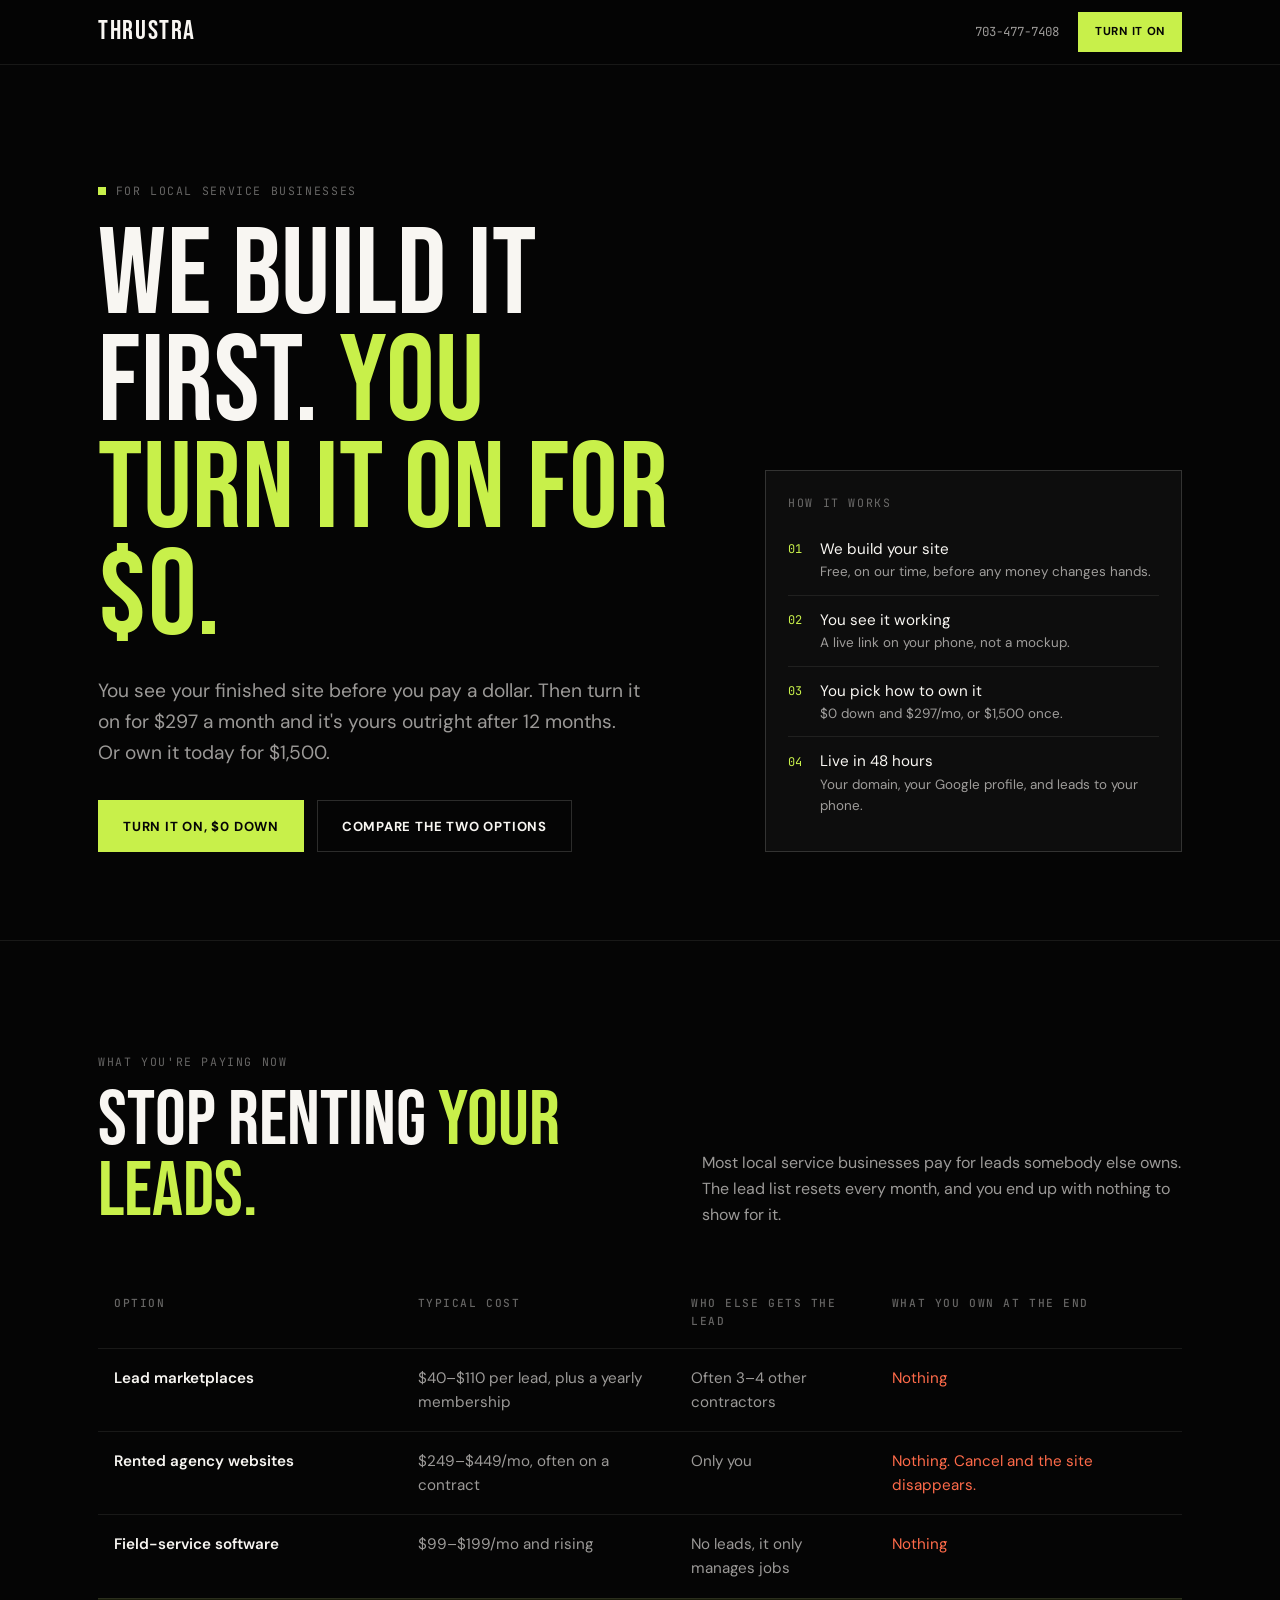
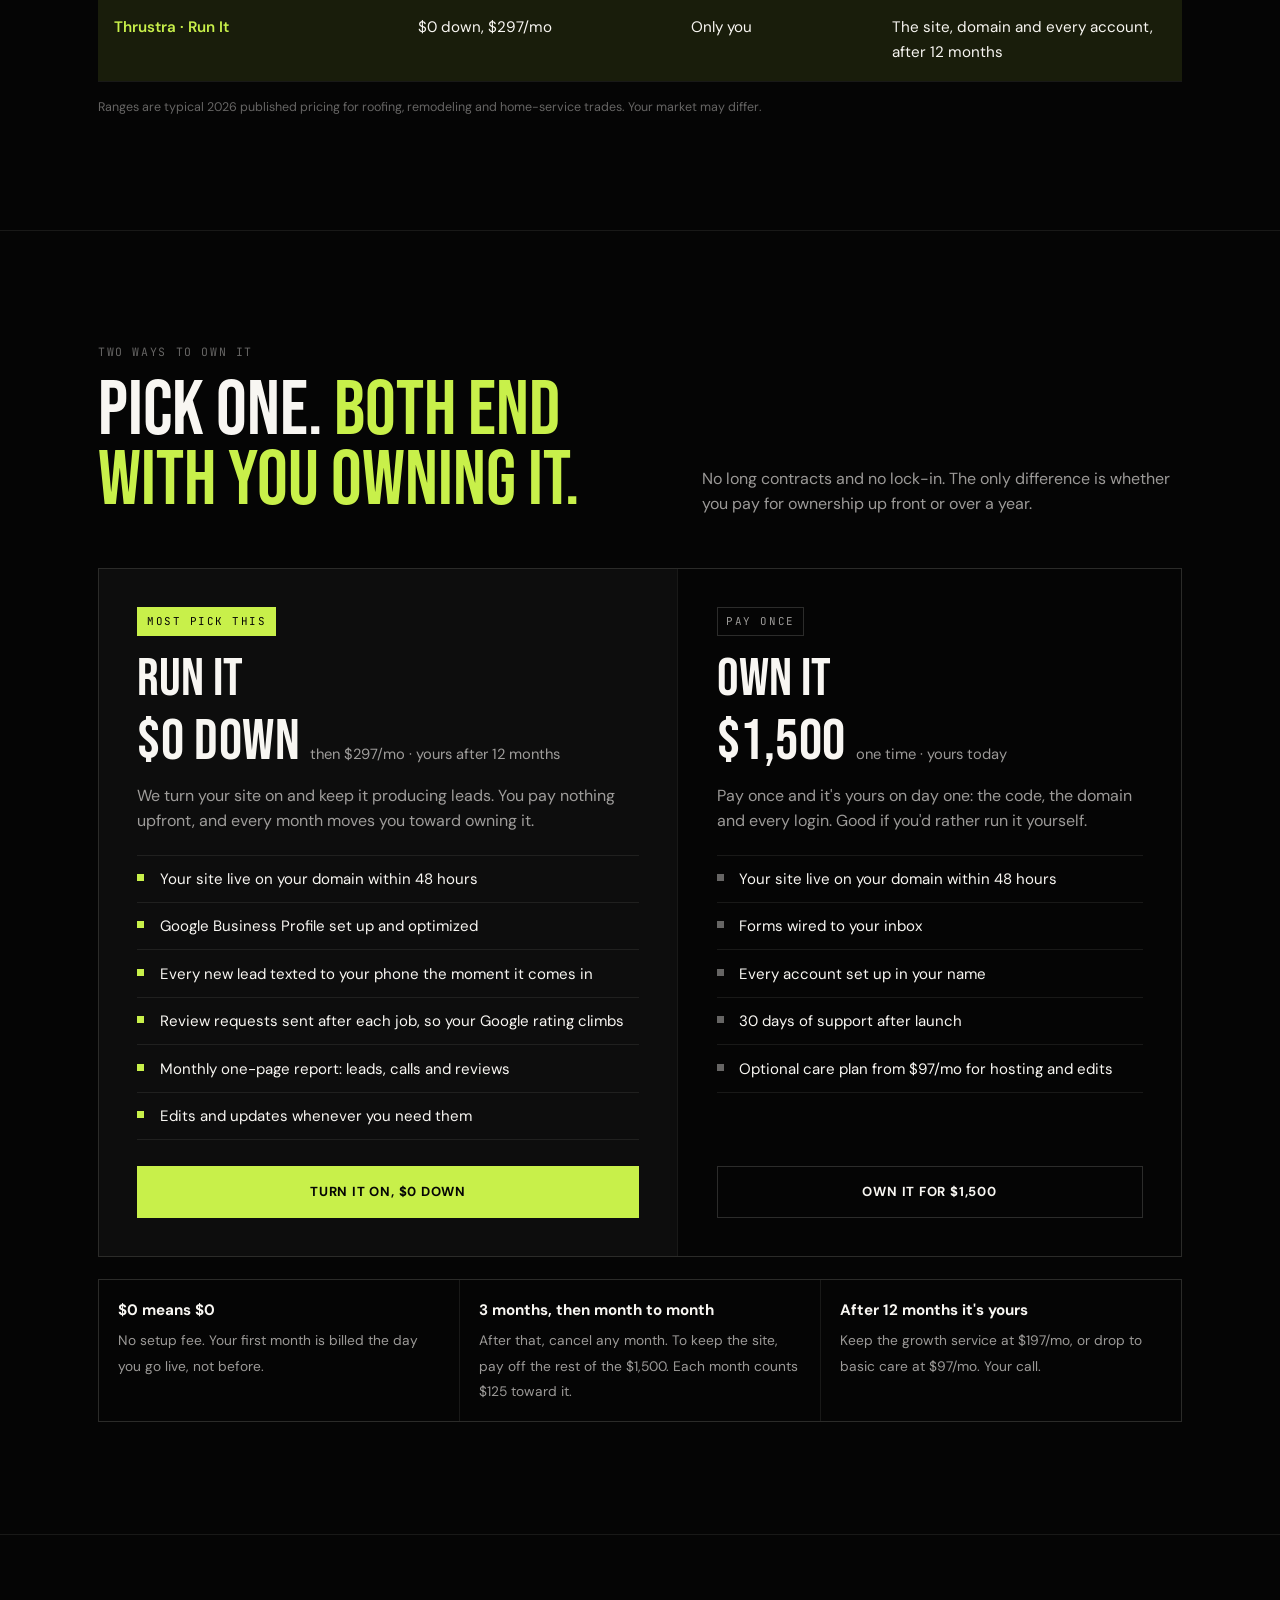
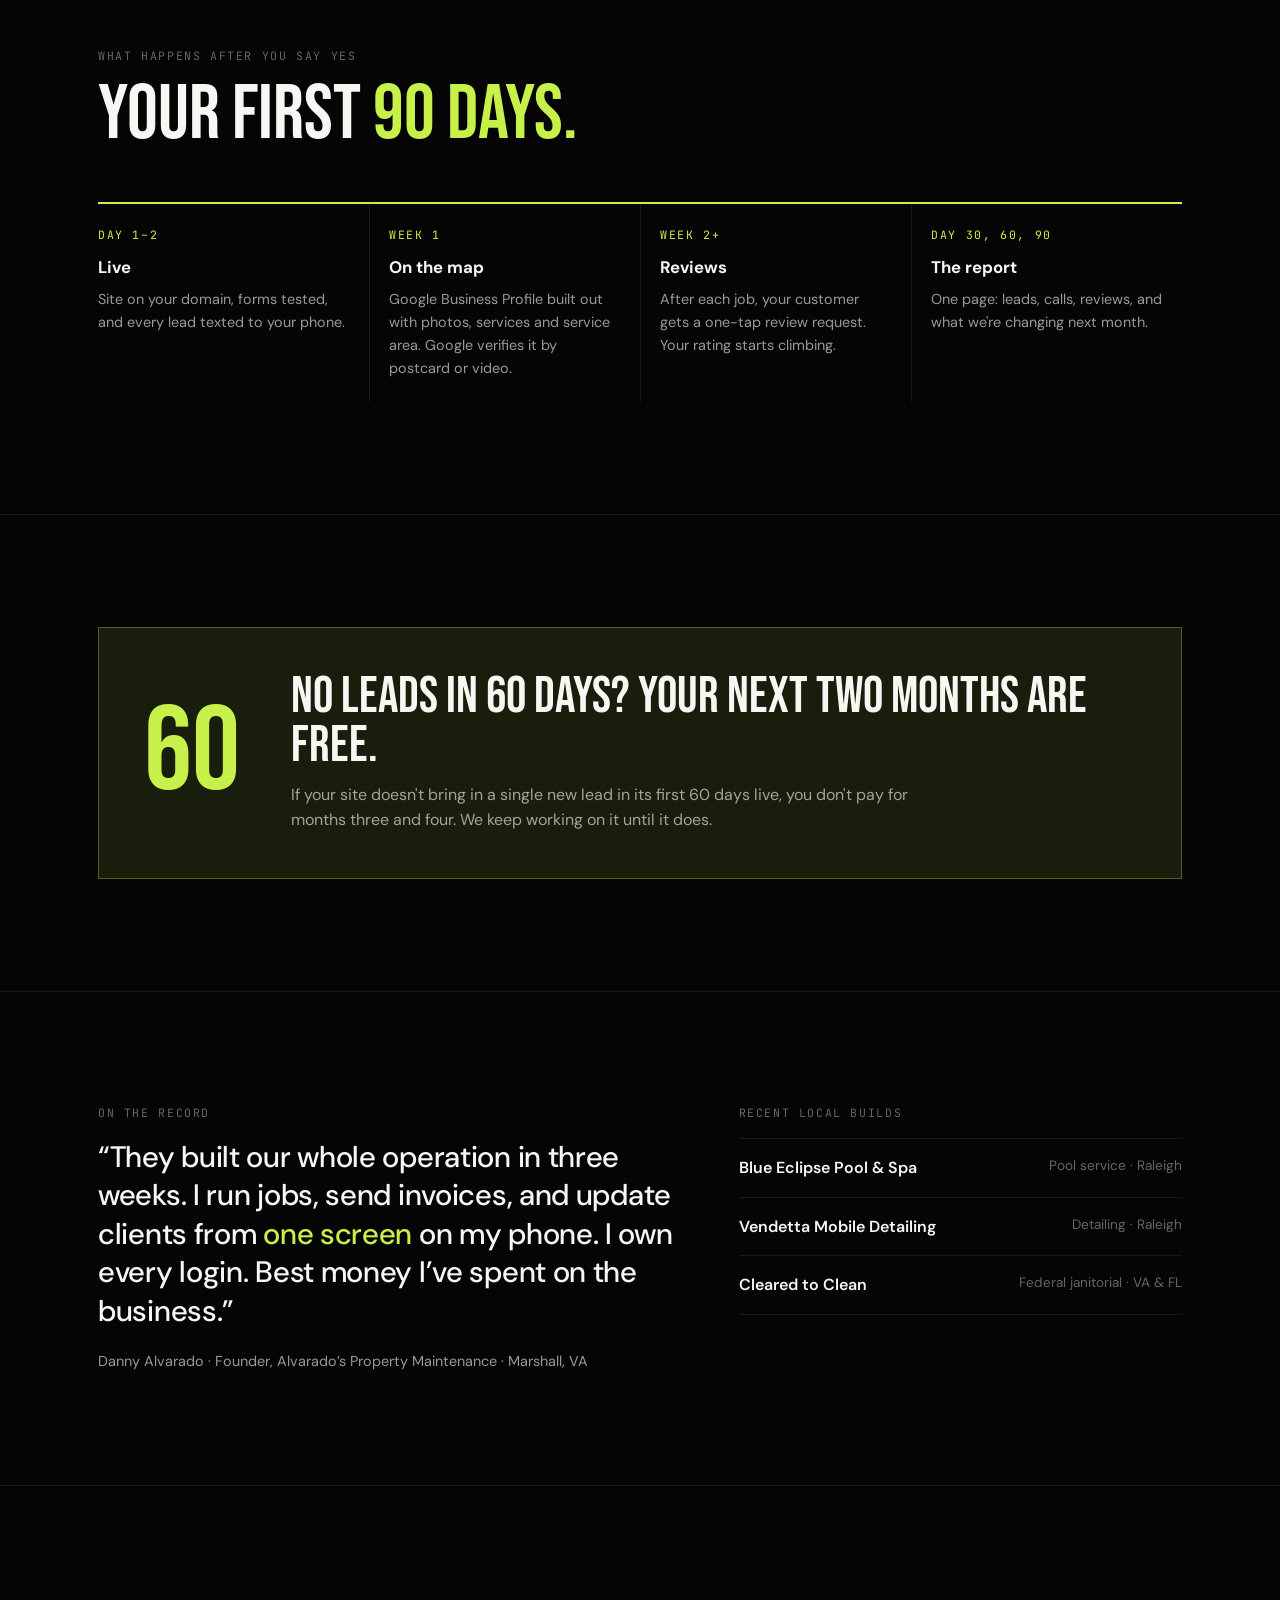
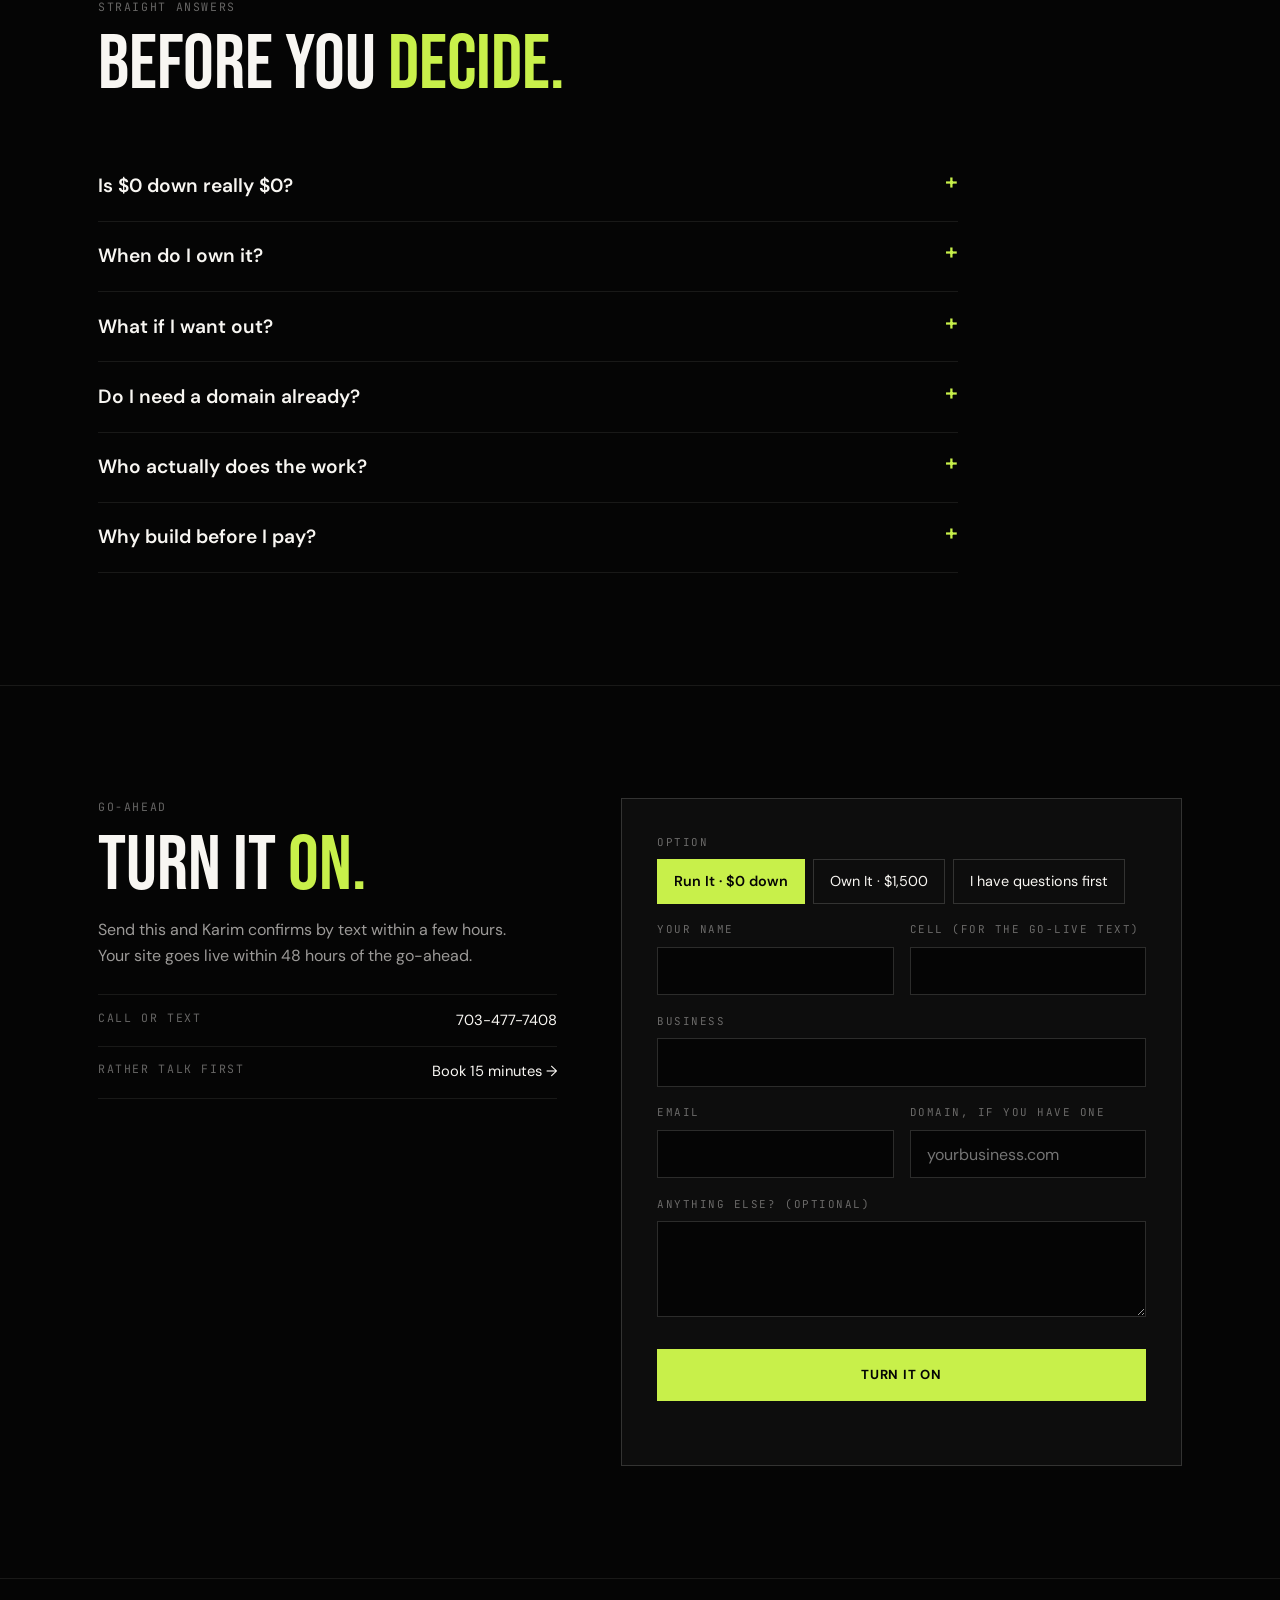
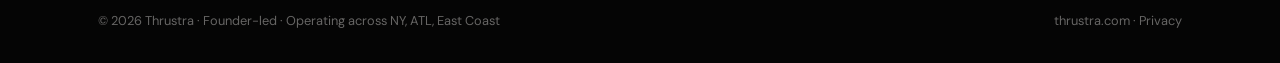
<file: index.html>
<!DOCTYPE html>
<html lang="en">
<head>
<meta charset="UTF-8">
<meta name="viewport" content="width=device-width, initial-scale=1.0, viewport-fit=cover">
<title>Turn It On | $0 Down Websites for Local Service Businesses | Thrustra</title>
<meta name="description" content="Thrustra builds your site before you pay. Turn it on for $0 down and $297 a month, and own it outright after 12 months. Or own it today for $1,500.">
<link rel="canonical" href="https://thrustra.com/launch/">
<meta name="theme-color" content="#050505">
<link rel="icon" href="/favicon-32x32.png" sizes="32x32">
<link rel="apple-touch-icon" href="/apple-touch-icon.png">
<meta property="og:type" content="website">
<meta property="og:url" content="https://thrustra.com/launch/">
<meta property="og:title" content="Your site is already built. Turn it on for $0 down.">
<meta property="og:description" content="$297/mo, yours outright after 12 months. Leads to your phone, Google profile, review requests, monthly report.">
<meta name="twitter:card" content="summary">
<link rel="preconnect" href="https://fonts.googleapis.com">
<link rel="preconnect" href="https://fonts.gstatic.com" crossorigin>
<link href="https://fonts.googleapis.com/css2?family=Bebas+Neue&family=DM+Sans:wght@400;500;600;700&family=JetBrains+Mono:wght@400;500&display=swap" rel="stylesheet">
<link rel="stylesheet" href="style.css?v=20261120c">
<script async src="https://www.googletagmanager.com/gtag/js?id=G-VLEJ1KE7KW"></script>
<script>window.dataLayer=window.dataLayer||[];function gtag(){dataLayer.push(arguments);}gtag('js',new Date());gtag('config','G-VLEJ1KE7KW');</script>
<script type="application/ld+json">
{"@context":"https://schema.org","@type":"FAQPage","mainEntity":[
{"@type":"Question","name":"Is $0 down really $0?","acceptedAnswer":{"@type":"Answer","text":"Yes. There is no setup fee. Your first $297 month is billed the day the site goes live, not before."}},
{"@type":"Question","name":"When do I own it?","acceptedAnswer":{"@type":"Answer","text":"After 12 monthly payments the site, domain and every account are yours outright. You can keep the growth service or drop to basic care."}},
{"@type":"Question","name":"Can I cancel?","acceptedAnswer":{"@type":"Answer","text":"After the first 3 months, yes, any month. To keep the site, pay the remaining ownership balance. Each month counts $125 toward the $1,500 ownership price."}}]}
</script>
</head>
<body>
<a class="skip" href="#main">Skip to content</a>

<header class="hdr">
  <div class="wrap hdr-in">
    <a class="logo" href="https://thrustra.com/">THRUSTRA</a>
    <div class="hdr-r">
      <a class="tel" href="tel:+17034777408">703-477-7408</a>
      <a class="btn btn-a btn-sm" href="#go">Turn it on</a>
    </div>
  </div>
</header>

<main id="main">
<section class="hero">
  <div class="wrap hero-grid">
    <div>
      <div id="heroGeneric">
        <p class="mono kicker">For local service businesses</p>
        <h1>We build it first. <span class="hl">You turn it on for $0.</span></h1>
        <p class="hero-sub">You see your finished site before you pay a dollar. Then turn it on for $297 a month and it's yours outright after 12 months. Or own it today for $1,500.</p>
      </div>
      <div id="heroPersonal" hidden>
        <p class="mono kicker">Prepared for <span data-p-name></span></p>
        <h1>Your site is built. <span class="hl">Turn it on for $0 down.</span></h1>
        <p class="hero-sub">The hard part's done. Pick how you want to own it below, and it can be live on your domain within 48 hours of your go-ahead.</p>
      </div>
      <div class="hero-cta">
        <a class="btn btn-a" href="#go" data-plan="Run It">Turn it on, $0 down</a>
        <a class="btn btn-o" href="#options">Compare the two options</a>
      </div>
    </div>

    <aside class="preview" id="cardPersonal" hidden>
      <span class="mono">Your preview</span>
      <h2 data-p-name></h2>
      <p>Built, working, mobile-ready. The forms are wired and nothing is a mockup.</p>
      <a class="btn btn-o" data-p-preview href="#" target="_blank" rel="noopener">Open your site &rarr;</a>
      <p class="expiry">Preview link comes down <span data-p-exp></span>.</p>
    </aside>

    <aside class="preview" id="cardGeneric">
      <span class="mono">How it works</span>
      <ol class="steps-mini">
        <li><div>We build your site<span>Free, on our time, before any money changes hands.</span></div></li>
        <li><div>You see it working<span>A live link on your phone, not a mockup.</span></div></li>
        <li><div>You pick how to own it<span>$0 down and $297/mo, or $1,500 once.</span></div></li>
        <li><div>Live in 48 hours<span>Your domain, your Google profile, and leads to your phone.</span></div></li>
      </ol>
    </aside>
  </div>
</section>

<section class="sec" id="math">
  <div class="wrap">
    <div class="sec-h">
      <div><span class="mono">What you're paying now</span><h2>Stop renting <span class="hl">your leads.</span></h2></div>
      <p>Most local service businesses pay for leads somebody else owns. The lead list resets every month, and you end up with nothing to show for it.</p>
    </div>
    <table class="cmp">
      <thead><tr><th>Option</th><th>Typical cost</th><th>Who else gets the lead</th><th>What you own at the end</th></tr></thead>
      <tbody>
        <tr><th>Lead marketplaces</th><td data-l="Cost">$40–$110 per lead, plus a yearly membership</td><td data-l="Shared">Often 3–4 other contractors</td><td data-l="Own" class="no">Nothing</td></tr>
        <tr><th>Rented agency websites</th><td data-l="Cost">$249–$449/mo, often on a contract</td><td data-l="Shared">Only you</td><td data-l="Own" class="no">Nothing. Cancel and the site disappears.</td></tr>
        <tr><th>Field-service software</th><td data-l="Cost">$99–$199/mo and rising</td><td data-l="Shared">No leads, it only manages jobs</td><td data-l="Own" class="no">Nothing</td></tr>
        <tr class="us"><th>Thrustra · Run It</th><td data-l="Cost">$0 down, $297/mo</td><td data-l="Shared">Only you</td><td data-l="Own">The site, domain and every account, after 12 months</td></tr>
      </tbody>
    </table>
    <p class="fine">Ranges are typical 2026 published pricing for roofing, remodeling and home-service trades. Your market may differ.</p>
  </div>
</section>

<section class="sec" id="options">
  <div class="wrap">
    <div class="sec-h">
      <div><span class="mono">Two ways to own it</span><h2>Pick one. <span class="hl">Both end with you owning it.</span></h2></div>
      <p>No long contracts and no lock-in. The only difference is whether you pay for ownership up front or over a year.</p>
    </div>
    <div class="opts">
      <div class="opt rec">
        <span class="opt-tag">Most pick this</span>
        <h3>Run It</h3>
        <div class="price"><b>$0 down</b><span>then $297/mo · yours after 12 months</span></div>
        <p>We turn your site on and keep it producing leads. You pay nothing upfront, and every month moves you toward owning it.</p>
        <ul>
          <li>Your site live on your domain within 48 hours</li>
          <li>Google Business Profile set up and optimized</li>
          <li>Every new lead texted to your phone the moment it comes in</li>
          <li>Review requests sent after each job, so your Google rating climbs</li>
          <li>Monthly one-page report: leads, calls and reviews</li>
          <li>Edits and updates whenever you need them</li>
        </ul>
        <a class="btn btn-a" href="#go" data-plan="Run It">Turn it on, $0 down</a>
      </div>
      <div class="opt">
        <span class="opt-tag">Pay once</span>
        <h3>Own It</h3>
        <div class="price"><b>$1,500</b><span>one time · yours today</span></div>
        <p>Pay once and it's yours on day one: the code, the domain and every login. Good if you'd rather run it yourself.</p>
        <ul>
          <li>Your site live on your domain within 48 hours</li>
          <li>Forms wired to your inbox</li>
          <li>Every account set up in your name</li>
          <li>30 days of support after launch</li>
          <li>Optional care plan from $97/mo for hosting and edits</li>
        </ul>
        <a class="btn btn-o" href="#go" data-plan="Own It">Own it for $1,500</a>
      </div>
    </div>
    <div class="terms">
      <div><b>$0 means $0</b><span>No setup fee. Your first month is billed the day you go live, not before.</span></div>
      <div><b>3 months, then month to month</b><span>After that, cancel any month. To keep the site, pay off the rest of the $1,500. Each month counts $125 toward it.</span></div>
      <div><b>After 12 months it's yours</b><span>Keep the growth service at $197/mo, or drop to basic care at $97/mo. Your call.</span></div>
    </div>
  </div>
</section>

<section class="sec" id="first-90">
  <div class="wrap">
    <div class="sec-h">
      <div><span class="mono">What happens after you say yes</span><h2>Your first <span class="hl">90 days.</span></h2></div>
    </div>
    <div class="tl">
      <div><span class="mono">Day 1–2</span><h3>Live</h3><p>Site on your domain, forms tested, and every lead texted to your phone.</p></div>
      <div><span class="mono">Week 1</span><h3>On the map</h3><p>Google Business Profile built out with photos, services and service area. Google verifies it by postcard or video.</p></div>
      <div><span class="mono">Week 2+</span><h3>Reviews</h3><p>After each job, your customer gets a one-tap review request. Your rating starts climbing.</p></div>
      <div><span class="mono">Day 30, 60, 90</span><h3>The report</h3><p>One page: leads, calls, reviews, and what we're changing next month.</p></div>
    </div>
  </div>
</section>

<section class="sec">
  <div class="wrap">
    <div class="promise">
      <div class="big">60</div>
      <div>
        <h2>No leads in 60 days? Your next two months are free.</h2>
        <p>If your site doesn't bring in a single new lead in its first 60 days live, you don't pay for months three and four. We keep working on it until it does.</p>
      </div>
    </div>
  </div>
</section>

<section class="sec" id="proof">
  <div class="wrap proof">
    <div>
      <span class="mono" style="display:block;margin-bottom:1rem">On the record</span>
      <p class="quote">&ldquo;They built our whole operation in three weeks. I run jobs, send invoices, and update clients from <em>one screen</em> on my phone. I own every login. Best money I&rsquo;ve spent on the business.&rdquo;</p>
      <p class="who">Danny Alvarado · Founder, Alvarado&rsquo;s Property Maintenance · Marshall, VA</p>
    </div>
    <div>
      <span class="mono" style="display:block;margin-bottom:1rem">Recent local builds</span>
      <ul class="builds">
        <li><a href="https://kc2flycodes.github.io/Davis/blue-eclipse/" target="_blank" rel="noopener"><b>Blue Eclipse Pool &amp; Spa</b><span>Pool service · Raleigh</span></a></li>
        <li><a href="https://kc2flycodes.github.io/Davis/vendetta/" target="_blank" rel="noopener"><b>Vendetta Mobile Detailing</b><span>Detailing · Raleigh</span></a></li>
        <li><a href="https://ctc.thrustra.com" target="_blank" rel="noopener"><b>Cleared to Clean</b><span>Federal janitorial · VA &amp; FL</span></a></li>
      </ul>
    </div>
  </div>
</section>

<section class="sec" id="faq">
  <div class="wrap">
    <div class="sec-h"><div><span class="mono">Straight answers</span><h2>Before you <span class="hl">decide.</span></h2></div></div>
    <div class="faq">
      <details><summary>Is $0 down really $0?</summary><p>Yes. There's no setup fee and no deposit. Your first $297 month is billed the day the site goes live on your domain, not before.</p></details>
      <details><summary>When do I own it?</summary><p>After 12 payments, the site, the domain and every account are yours outright. Even before that, every account is set up in your name from day one.</p></details>
      <details><summary>What if I want out?</summary><p>After the first 3 months you can cancel any month. To keep the site, pay off whatever's left of the $1,500 ownership price. Each month you've paid counts $125 toward it. Or let it come down. No penalty and no fight.</p></details>
      <details><summary>Do I need a domain already?</summary><p>No. If you have one, we use it. If you don't, we register one in your name.</p></details>
      <details><summary>Who actually does the work?</summary><p>Karim Cisse runs strategy and is your contact, and Anthony Taylor's studio builds. No offshore handoff and no account-manager layer.</p></details>
      <details><summary>Why build before I pay?</summary><p>Because you shouldn't have to imagine it. You see your actual site working before you decide anything.</p></details>
    </div>
  </div>
</section>

<section class="sec" id="go">
  <div class="wrap go">
    <div class="go-aside">
      <span class="mono" style="display:block;margin-bottom:1rem">Go-ahead</span>
      <h2>Turn it <span class="hl">on.</span></h2>
      <p>Send this and Karim confirms by text within a few hours. Your site goes live within 48 hours of the go-ahead.</p>
      <ul>
        <li><span class="mono">Call or text</span><a href="tel:+17034777408">703-477-7408</a></li>
        <li><span class="mono">Rather talk first</span><a href="https://calendly.com/thrustragrowthagency" target="_blank" rel="noopener">Book 15 minutes &rarr;</a></li>
      </ul>
    </div>
    <form class="form" id="goForm" novalidate>
      <div class="form-body">
        <div class="hp" aria-hidden="true"><label>Leave blank<input type="text" name="_gotcha" tabindex="-1" autocomplete="off"></label></div>
        <div class="field"><span class="lbl" id="l-plan">Option</span>
          <div class="chips" role="radiogroup" aria-labelledby="l-plan">
            <label><input type="radio" name="Plan" value="Run It" required checked><span>Run It · $0 down</span></label>
            <label><input type="radio" name="Plan" value="Own It"><span>Own It · $1,500</span></label>
            <label><input type="radio" name="Plan" value="Questions first"><span>I have questions first</span></label>
          </div>
        </div>
        <div class="row2">
          <div class="field"><label for="f-name">Your name</label><input class="inp" id="f-name" name="Name" autocomplete="name" required></div>
          <div class="field"><label for="f-phone">Cell (for the go-live text)</label><input class="inp" id="f-phone" name="Phone" type="tel" inputmode="tel" autocomplete="tel" required></div>
        </div>
        <div class="field"><label for="f-biz">Business</label><input class="inp" id="f-biz" name="Business" autocomplete="organization" required></div>
        <div class="row2">
          <div class="field"><label for="f-email">Email</label><input class="inp" id="f-email" name="Email" type="email" autocomplete="email" required></div>
          <div class="field"><label for="f-domain">Domain, if you have one</label><input class="inp" id="f-domain" name="Domain" placeholder="yourbusiness.com"></div>
        </div>
        <div class="field"><label for="f-msg">Anything else? (optional)</label><textarea class="inp" id="f-msg" name="Message"></textarea></div>
        <button type="submit" class="btn btn-a">Turn it on</button>
        <p class="form-err" role="alert"></p>
      </div>
      <div class="done" role="status">
        <h3>Got it.</h3>
        <p>Karim will text you within a few hours to confirm and line up go-live.</p>
      </div>
    </form>
  </div>
</section>
</main>

<footer class="ftr">
  <div class="wrap ftr-in">
    <span>&copy; <span id="yr">2026</span> Thrustra · Founder-led · Operating across NY, ATL, East Coast</span>
    <span><a href="https://thrustra.com/">thrustra.com</a> · <a href="https://thrustra.com/privacy">Privacy</a></span>
  </div>
</footer>

<div class="mbar">
  <a class="btn btn-o" href="tel:+17034777408">Call</a>
  <a class="btn btn-a" href="#go" data-plan="Run It">Turn it on</a>
</div>

<script src="script.js?v=20261120c"></script>
</body>
</html>
</file>
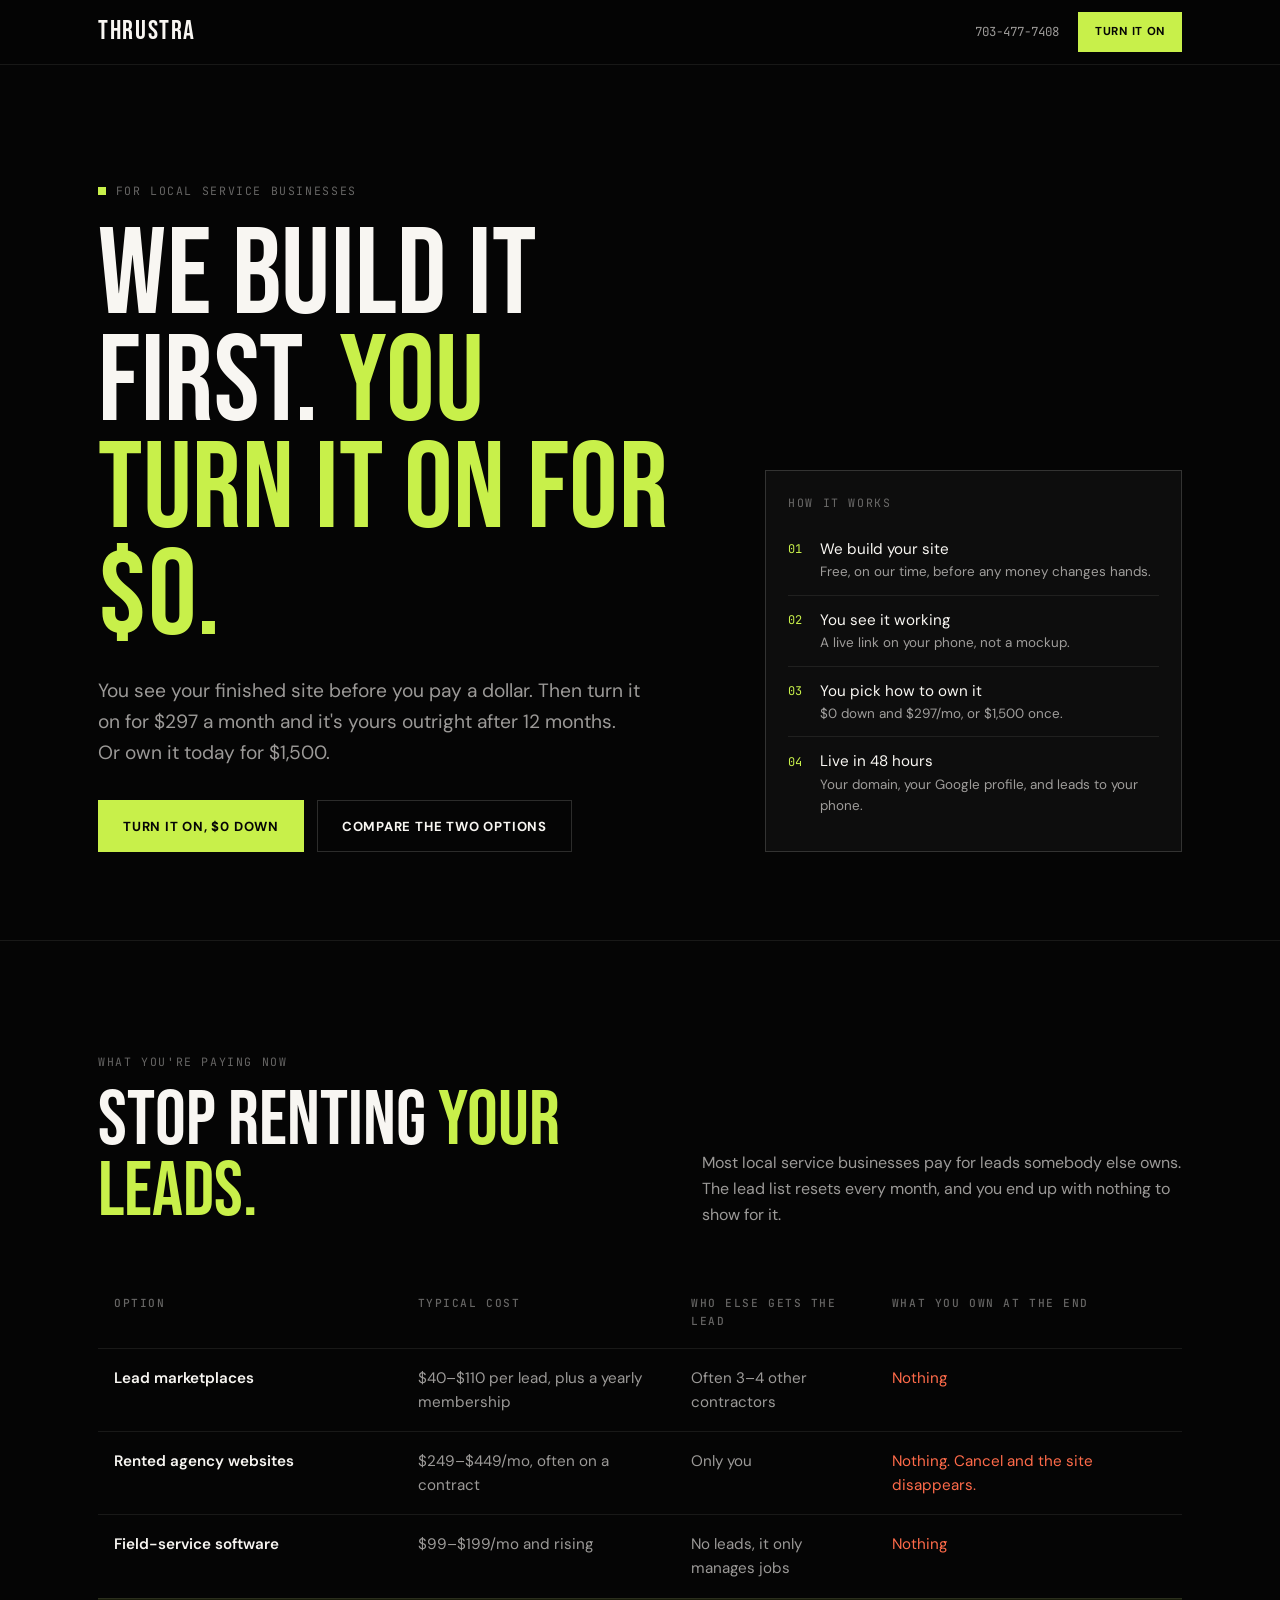
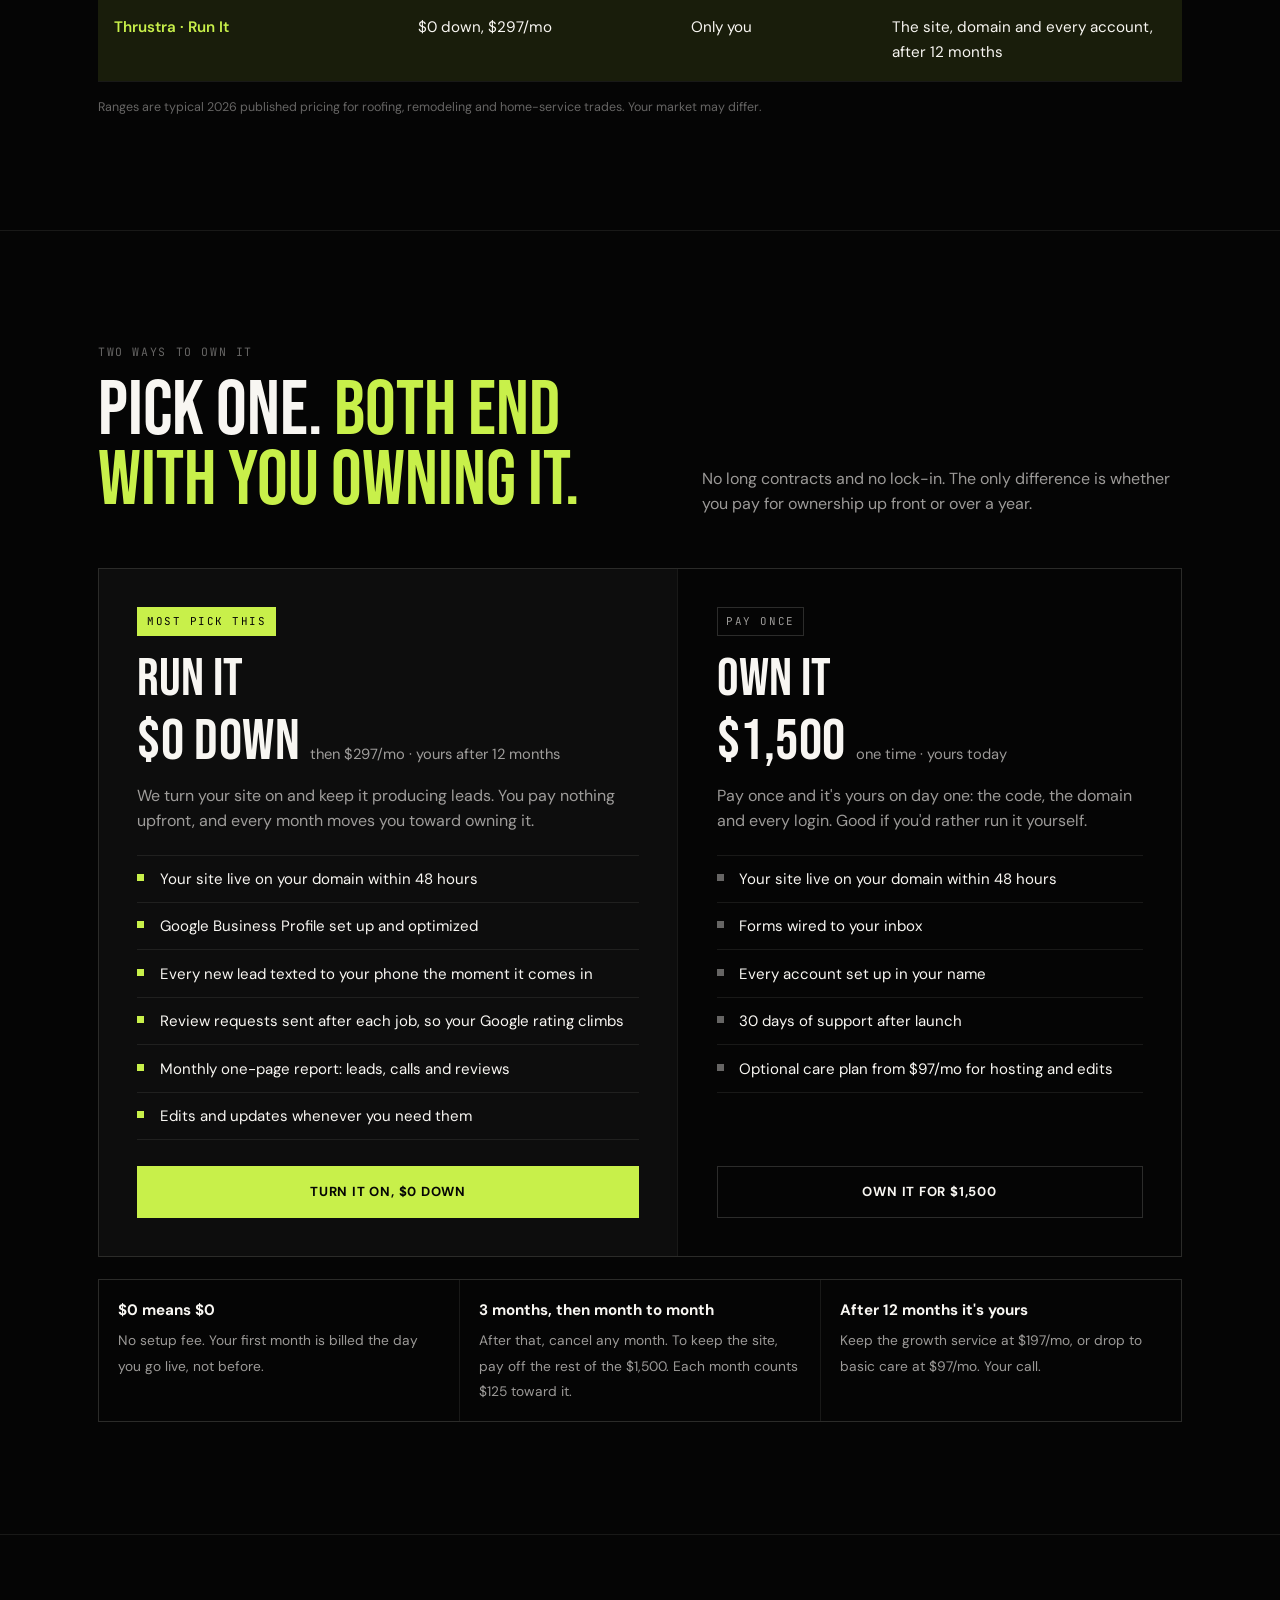
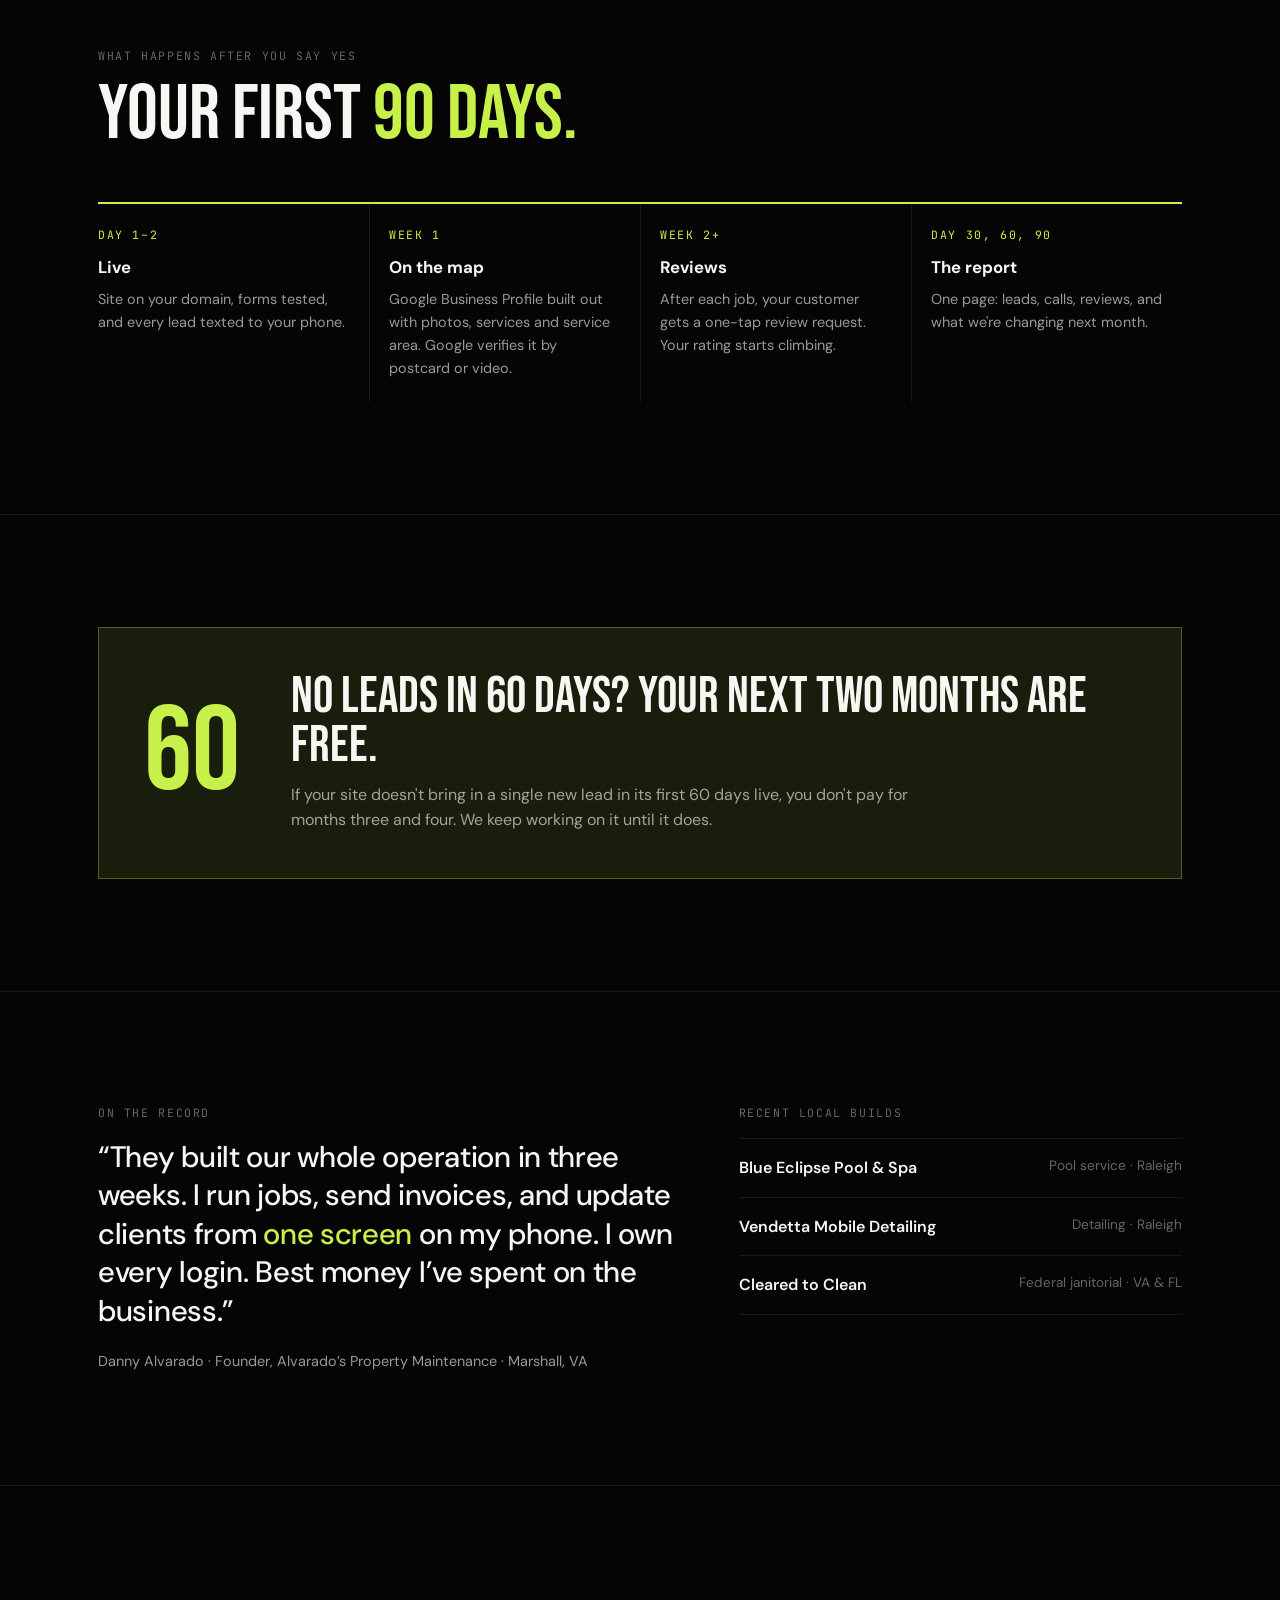
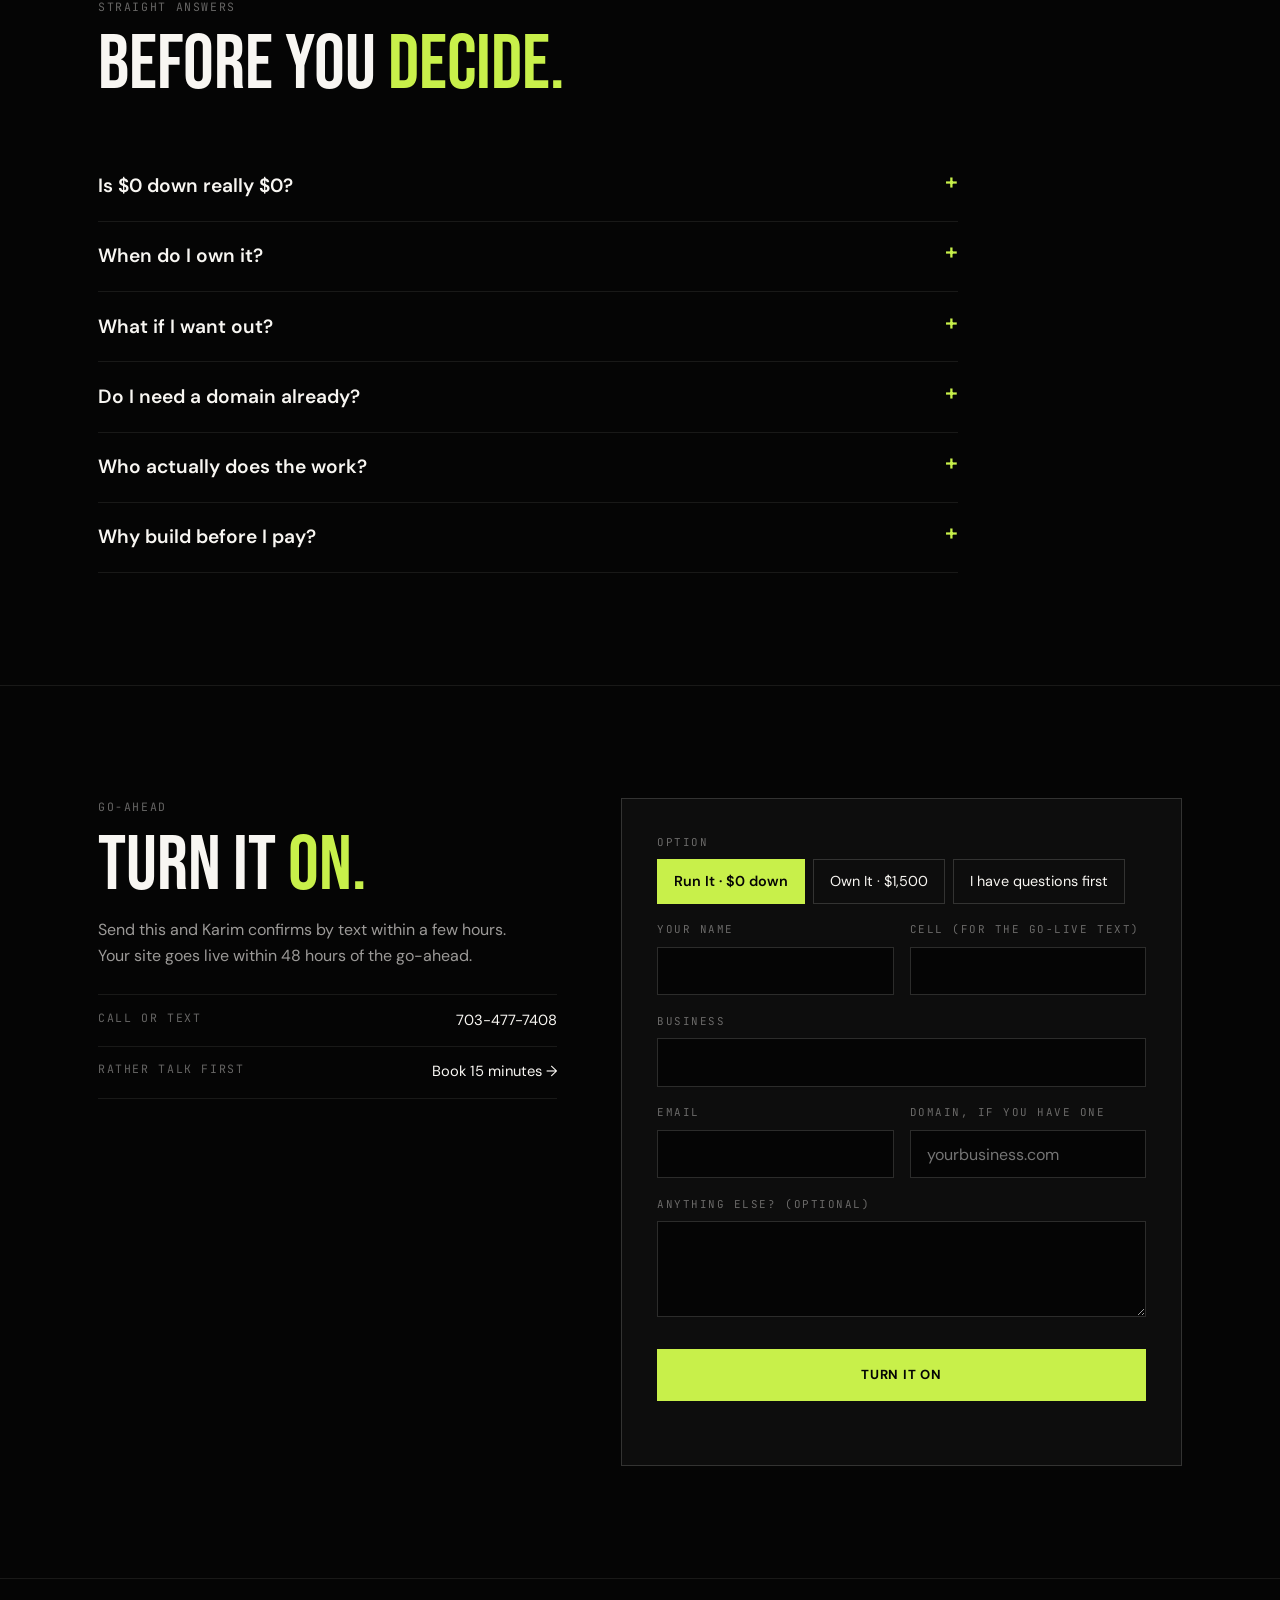
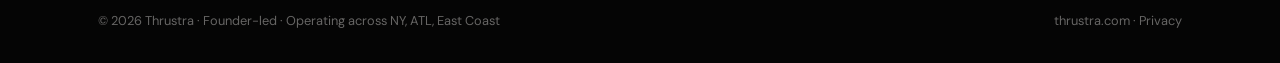
<file: launch-demo.html>
<!DOCTYPE html>
<html lang="en">
<head>
<meta charset="UTF-8">
<meta name="viewport" content="width=device-width, initial-scale=1.0, viewport-fit=cover">
<title>Turn It On | $0 Down Websites for Local Service Businesses | Thrustra</title>
<meta name="description" content="Thrustra builds your site before you pay. Turn it on for $0 down and $297 a month, and own it outright after 12 months. Or own it today for $1,500.">
<link rel="canonical" href="https://thrustra.com/launch/">
<meta name="theme-color" content="#050505">
<link rel="icon" href="/favicon-32x32.png" sizes="32x32">
<link rel="apple-touch-icon" href="/apple-touch-icon.png">
<meta property="og:type" content="website">
<meta property="og:url" content="https://thrustra.com/launch/">
<meta property="og:title" content="Your site is already built. Turn it on for $0 down.">
<meta property="og:description" content="$297/mo, yours outright after 12 months. Leads to your phone, Google profile, review requests, monthly report.">
<meta name="twitter:card" content="summary">
<link rel="preconnect" href="https://fonts.googleapis.com">
<link rel="preconnect" href="https://fonts.gstatic.com" crossorigin>
<link href="https://fonts.googleapis.com/css2?family=Bebas+Neue&family=DM+Sans:wght@400;500;600;700&family=JetBrains+Mono:wght@400;500&display=swap" rel="stylesheet">
<style>
:root{
  --ink:#050505;--ink-2:#0b0b0b;--card:#0d0d0d;--card-hi:#131313;
  --grid:rgba(248,246,242,.08);--grid-hi:rgba(248,246,242,.16);
  --paper:#F8F6F2;--bone:rgba(248,246,242,.62);--bone-dim:rgba(248,246,242,.4);
  --accent:#C8F04A;--accent-dim:rgba(200,240,74,.1);--accent-mid:rgba(200,240,74,.32);--warn:#FF6B4A;
  --f-display:'Bebas Neue',Impact,sans-serif;--f-head:'DM Sans',system-ui,sans-serif;--f-body:'DM Sans',system-ui,sans-serif;--f-mono:'JetBrains Mono',ui-monospace,monospace;
  --gutter:clamp(16px,4vw,48px);--max:1180px;
}
*,*::before,*::after{box-sizing:border-box;margin:0;padding:0}
[hidden]{display:none!important}
html{scroll-behavior:smooth;-webkit-text-size-adjust:100%}
body{background:var(--ink);color:var(--paper);font-family:var(--f-body);font-weight:400;line-height:1.6;overflow-x:hidden}
a{color:inherit}
button{font:inherit;cursor:pointer}
:focus-visible{outline:2px solid var(--accent);outline-offset:3px}
.wrap{max-width:var(--max);margin:0 auto;padding:0 var(--gutter)}
.mono{font-family:var(--f-mono);font-size:.72rem;letter-spacing:.14em;text-transform:uppercase;color:var(--bone-dim)}
.skip{position:absolute;left:-999px;top:0;background:var(--accent);color:var(--ink);padding:.6rem 1rem;z-index:300}
.skip:focus{left:8px;top:8px}

.hdr{position:sticky;top:0;z-index:50;background:rgba(5,5,5,.9);backdrop-filter:blur(10px);-webkit-backdrop-filter:blur(10px);border-bottom:1px solid var(--grid)}
.hdr-in{display:flex;align-items:center;justify-content:space-between;height:64px;gap:1rem}
.logo{font-family:var(--f-display);font-size:1.7rem;letter-spacing:.06em;text-decoration:none;line-height:1}
.hdr-r{display:flex;align-items:center;gap:1.2rem}
.hdr-r a.tel{font-family:var(--f-mono);font-size:.78rem;text-decoration:none;color:var(--bone)}
.hdr-r a.tel:hover{color:var(--accent)}

.btn{display:inline-flex;align-items:center;justify-content:center;gap:.6rem;min-height:48px;padding:.9rem 1.5rem;font-family:var(--f-head);font-weight:700;font-size:.82rem;letter-spacing:.06em;text-transform:uppercase;text-decoration:none;border:1px solid transparent;transition:background .2s,color .2s,border-color .2s}
.btn-a{background:var(--accent);color:var(--ink)}
.btn-a:hover{background:#d8ff63}
.btn-o{border-color:var(--grid-hi);color:var(--paper);background:transparent}
.btn-o:hover{border-color:var(--accent);color:var(--accent)}
.btn-sm{min-height:40px;padding:.55rem 1rem;font-size:.72rem}

/* hero */
.hero{padding:clamp(56px,9vw,112px) 0 clamp(48px,7vw,88px);border-bottom:1px solid var(--grid)}
.hero-grid{display:grid;grid-template-columns:minmax(0,1.3fr) minmax(0,.9fr);gap:clamp(2rem,5vw,4.5rem);align-items:end}
.kicker{display:inline-flex;align-items:center;gap:.6rem;margin-bottom:1.4rem}
.kicker::before{content:'';width:8px;height:8px;background:var(--accent)}
.hero h1{font-family:var(--f-display);font-weight:400;font-size:clamp(3.4rem,9.5vw,8.4rem);line-height:.88;letter-spacing:.005em;text-transform:uppercase}
.hero h1 .hl{color:var(--accent)}
.hero-sub{margin-top:1.6rem;font-size:clamp(1.02rem,1.5vw,1.2rem);color:var(--bone);max-width:34rem}
.hero-cta{margin-top:2rem;display:flex;flex-wrap:wrap;gap:.8rem}

.preview{border:1px solid var(--grid-hi);background:var(--card);padding:1.4rem}
.preview .mono{display:block;margin-bottom:.8rem}
.preview h2{font-family:var(--f-head);font-weight:700;font-size:1.25rem;line-height:1.25}
.preview p{color:var(--bone);font-size:.92rem;margin-top:.5rem}
.preview .btn{margin-top:1.1rem;width:100%}
.expiry{margin-top:1rem;padding-top:1rem;border-top:1px solid var(--grid);font-family:var(--f-mono);font-size:.74rem;color:var(--warn);letter-spacing:.06em}
.steps-mini{list-style:none;counter-reset:s}
.steps-mini li{counter-increment:s;display:grid;grid-template-columns:2rem 1fr;padding:.75rem 0;border-top:1px solid var(--grid);font-size:.95rem}
.steps-mini li:first-child{border-top:0}
.steps-mini li::before{content:counter(s,decimal-leading-zero);font-family:var(--f-mono);font-size:.75rem;color:var(--accent);padding-top:.2rem}
.steps-mini span{display:block;color:var(--bone);font-size:.84rem}

/* sections */
.sec{padding:clamp(64px,9vw,112px) 0;border-bottom:1px solid var(--grid)}
.sec-h{display:grid;grid-template-columns:minmax(0,1fr) minmax(0,1fr);gap:2rem;align-items:end;margin-bottom:clamp(2rem,4vw,3.2rem)}
.sec-h h2{font-family:var(--f-display);font-weight:400;font-size:clamp(2.6rem,6vw,4.8rem);line-height:.92;text-transform:uppercase}
.sec-h h2 .hl{color:var(--accent)}
.sec-h>p{color:var(--bone);max-width:30rem;justify-self:end}
.sec-h .mono{display:block;margin-bottom:.9rem}

/* compare */
.cmp{width:100%;border-collapse:collapse;font-size:.95rem}
.cmp th,.cmp td{text-align:left;padding:1.05rem 1rem;border-bottom:1px solid var(--grid);vertical-align:top}
.cmp thead th{font-family:var(--f-mono);font-size:.7rem;font-weight:500;letter-spacing:.14em;text-transform:uppercase;color:var(--bone-dim)}
.cmp tbody th{font-family:var(--f-head);font-weight:600;width:28%}
.cmp td{color:var(--bone)}
.cmp tr.us th,.cmp tr.us td{background:var(--accent-dim);color:var(--paper)}
.cmp tr.us th{color:var(--accent)}
.cmp .no{color:var(--warn)}
.fine{margin-top:1rem;font-size:.78rem;color:var(--bone-dim)}

/* options */
.opts{display:grid;grid-template-columns:1.15fr 1fr;gap:1px;background:var(--grid);border:1px solid var(--grid)}
.opt{background:var(--ink);padding:clamp(1.5rem,3vw,2.4rem);display:flex;flex-direction:column}
.opt.rec{background:var(--card)}
.opt-tag{align-self:flex-start;font-family:var(--f-mono);font-size:.68rem;letter-spacing:.14em;text-transform:uppercase;padding:.3rem .55rem;border:1px solid var(--grid-hi);color:var(--bone)}
.opt.rec .opt-tag{background:var(--accent);color:var(--ink);border-color:var(--accent)}
.opt h3{font-family:var(--f-display);font-weight:400;font-size:clamp(2.4rem,4.5vw,3.4rem);line-height:1;margin-top:1rem;text-transform:uppercase}
.price{display:flex;align-items:baseline;gap:.6rem;margin-top:.6rem;flex-wrap:wrap}
.price b{font-family:var(--f-display);font-weight:400;font-size:clamp(2.6rem,5vw,3.6rem);line-height:.9;letter-spacing:.01em}
.price span{color:var(--bone);font-size:.92rem}
.opt>p{color:var(--bone);margin-top:.9rem}
.opt ul{list-style:none;margin:1.3rem 0 1.6rem;border-top:1px solid var(--grid)}
.opt li{padding:.7rem 0 .7rem 1.4rem;border-bottom:1px solid var(--grid);position:relative;font-size:.94rem}
.opt li::before{content:'';position:absolute;left:0;top:1.15rem;width:7px;height:7px;background:var(--accent)}
.opt:not(.rec) li::before{background:var(--bone-dim)}
.opt .btn{margin-top:auto}
.terms{margin-top:1.4rem;display:grid;grid-template-columns:repeat(3,1fr);gap:1px;background:var(--grid);border:1px solid var(--grid)}
.terms div{background:var(--ink);padding:1.1rem 1.2rem}
.terms b{display:block;font-family:var(--f-head);font-weight:700;font-size:.95rem;margin-bottom:.3rem}
.terms span{color:var(--bone);font-size:.86rem}

/* month timeline */
.tl{display:grid;grid-template-columns:repeat(4,1fr);border-top:2px solid var(--accent)}
.tl div{padding:1.4rem 1.2rem 1.4rem 0}
.tl div+div{padding-left:1.2rem;border-left:1px solid var(--grid)}
.tl .mono{color:var(--accent);display:block;margin-bottom:.6rem}
.tl h3{font-family:var(--f-head);font-weight:700;font-size:1.05rem;margin-bottom:.4rem}
.tl p{color:var(--bone);font-size:.9rem}

/* guarantee */
.promise{display:grid;grid-template-columns:auto 1fr;gap:clamp(1.5rem,4vw,3.5rem);align-items:center;border:1px solid var(--accent-mid);background:var(--accent-dim);padding:clamp(1.5rem,4vw,2.8rem)}
.promise .big{font-family:var(--f-display);font-size:clamp(4rem,10vw,7.5rem);line-height:.85;color:var(--accent)}
.promise h2{font-family:var(--f-display);font-weight:400;font-size:clamp(2rem,4vw,3.2rem);line-height:.95;text-transform:uppercase}
.promise p{color:var(--bone);margin-top:.7rem;max-width:40rem}

/* proof */
.proof{display:grid;grid-template-columns:1.3fr 1fr;gap:clamp(2rem,5vw,4rem);align-items:start}
.quote{font-family:var(--f-head);font-weight:500;letter-spacing:-.01em;font-size:clamp(1.3rem,2.4vw,1.85rem);line-height:1.3}
.quote em{font-style:normal;color:var(--accent)}
.who{margin-top:1.2rem;color:var(--bone);font-size:.9rem}
.builds{list-style:none;border-top:1px solid var(--grid)}
.builds li{border-bottom:1px solid var(--grid)}
.builds a{display:flex;justify-content:space-between;gap:1rem;padding:1rem 0;text-decoration:none}
.builds a:hover b{color:var(--accent)}
.builds b{font-family:var(--f-head);font-weight:600}
.builds span{color:var(--bone-dim);font-size:.85rem;text-align:right}

/* faq */
.faq{max-width:860px}
.faq details{border-bottom:1px solid var(--grid)}
.faq summary{list-style:none;cursor:pointer;display:flex;justify-content:space-between;gap:1rem;padding:1.2rem 0;font-family:var(--f-head);font-weight:600;font-size:clamp(1.02rem,1.8vw,1.2rem)}
.faq summary::-webkit-details-marker{display:none}
.faq summary::after{content:'+';color:var(--accent);font-size:1.4rem;line-height:1}
.faq details[open] summary::after{content:'\2013'}
.faq details p{padding:0 0 1.3rem;color:var(--bone);max-width:44rem}

/* form */
.go{display:grid;grid-template-columns:.9fr 1.1fr;gap:clamp(2rem,5vw,4.5rem);align-items:start}
.go h2{font-family:var(--f-display);font-weight:400;font-size:clamp(2.8rem,6vw,4.8rem);line-height:.9;text-transform:uppercase}
.go h2 .hl{color:var(--accent)}
.go-aside>p{color:var(--bone);margin-top:1rem;max-width:26rem}
.go-aside ul{list-style:none;margin-top:1.6rem;border-top:1px solid var(--grid)}
.go-aside li{display:flex;justify-content:space-between;gap:1rem;flex-wrap:wrap;padding:.85rem 0;border-bottom:1px solid var(--grid);font-size:.92rem}
.go-aside li a{text-decoration:none}
.go-aside li a:hover{color:var(--accent)}
.form{border:1px solid var(--grid-hi);background:var(--card);padding:clamp(1.3rem,3vw,2.2rem)}
.field{margin-bottom:1.1rem}
.field>label,.field>.lbl{display:block;font-family:var(--f-mono);font-size:.68rem;letter-spacing:.14em;text-transform:uppercase;color:var(--bone-dim);margin-bottom:.5rem}
.inp{width:100%;min-height:48px;background:var(--ink);border:1px solid var(--grid-hi);color:var(--paper);padding:.8rem 1rem;font-family:var(--f-body);font-size:1rem;color-scheme:dark}
.inp:focus{outline:none;border-color:var(--accent)}
textarea.inp{min-height:96px;resize:vertical}
.row2{display:grid;grid-template-columns:1fr 1fr;gap:1rem}
.chips{display:flex;flex-wrap:wrap;gap:.5rem}
.chips label{position:relative}
.chips input{position:absolute;inset:0;opacity:0;cursor:pointer}
.chips span{display:inline-block;min-height:44px;padding:.6rem 1rem;border:1px solid var(--grid-hi);font-size:.9rem;line-height:1.6}
.chips input:checked+span{background:var(--accent);color:var(--ink);border-color:var(--accent);font-weight:600}
.chips input:focus-visible+span{outline:2px solid var(--accent);outline-offset:2px}
.form .btn{width:100%;margin-top:.4rem}
.form-err{color:var(--warn);font-size:.86rem;min-height:1.3em;margin-top:.7rem}
.done{display:none}
.done.on{display:block}
.done h3{font-family:var(--f-display);font-weight:400;font-size:2.6rem;line-height:1;color:var(--accent);text-transform:uppercase}
.done p{color:var(--bone);margin-top:.6rem}
.hp{position:absolute;left:-9999px;width:1px;height:1px;overflow:hidden}

.ftr{padding:2rem 0 calc(2rem + env(safe-area-inset-bottom));font-size:.8rem;color:var(--bone-dim)}
.ftr-in{display:flex;justify-content:space-between;gap:1rem;flex-wrap:wrap}
.ftr a{text-decoration:none}
.ftr a:hover{color:var(--accent)}

.mbar{display:none}

@media (max-width:960px){
  .hero-grid,.sec-h,.opts,.proof,.go{grid-template-columns:1fr}
  .sec-h>p{justify-self:start}
  .tl{grid-template-columns:1fr 1fr}
  .tl div:nth-child(3){padding-left:0;border-left:0}
  .tl div:nth-child(n+3){border-top:1px solid var(--grid)}
  .terms{grid-template-columns:1fr}
}
@media (max-width:680px){
  .hdr-r a.tel{display:none}
  .tl{grid-template-columns:1fr}
  .tl div,.tl div+div{padding:1.1rem 0;border-left:0;border-top:1px solid var(--grid)}
  .tl div:first-child{border-top:0}
  .promise{grid-template-columns:1fr}
  .row2{grid-template-columns:1fr}
  .cmp thead{display:none}
  .cmp,.cmp tbody,.cmp tr,.cmp th,.cmp td{display:block;width:100%}
  .cmp tr{border-bottom:1px solid var(--grid);padding:.9rem 0}
  .cmp th,.cmp td{border:0;padding:.2rem .8rem}
  .cmp td::before{content:attr(data-l) ' · ';font-family:var(--f-mono);font-size:.66rem;letter-spacing:.12em;text-transform:uppercase;color:var(--bone-dim)}
  .cmp tr.us{background:var(--accent-dim)}
  .cmp tr.us th,.cmp tr.us td{background:none}
  .mbar{display:flex;position:fixed;inset:auto 0 0 0;z-index:60;gap:.5rem;background:rgba(5,5,5,.96);border-top:1px solid var(--grid);padding:.6rem 16px calc(.6rem + env(safe-area-inset-bottom))}
  .mbar a{flex:1}
  body{padding-bottom:72px}
}
@media (prefers-reduced-motion:reduce){*{transition:none!important;scroll-behavior:auto!important}}

</style>
<script async src="https://www.googletagmanager.com/gtag/js?id=G-VLEJ1KE7KW"></script>
<script>window.dataLayer=window.dataLayer||[];function gtag(){dataLayer.push(arguments);}gtag('js',new Date());gtag('config','G-VLEJ1KE7KW');</script>
<script type="application/ld+json">
{"@context":"https://schema.org","@type":"FAQPage","mainEntity":[
{"@type":"Question","name":"Is $0 down really $0?","acceptedAnswer":{"@type":"Answer","text":"Yes. There is no setup fee. Your first $297 month is billed the day the site goes live, not before."}},
{"@type":"Question","name":"When do I own it?","acceptedAnswer":{"@type":"Answer","text":"After 12 monthly payments the site, domain and every account are yours outright. You can keep the growth service or drop to basic care."}},
{"@type":"Question","name":"Can I cancel?","acceptedAnswer":{"@type":"Answer","text":"After the first 3 months, yes, any month. To keep the site, pay the remaining ownership balance. Each month counts $125 toward the $1,500 ownership price."}}]}
</script>
</head>
<body>
<a class="skip" href="#main">Skip to content</a>

<header class="hdr">
  <div class="wrap hdr-in">
    <a class="logo" href="https://thrustra.com/">THRUSTRA</a>
    <div class="hdr-r">
      <a class="tel" href="tel:+17034777408">703-477-7408</a>
      <a class="btn btn-a btn-sm" href="#go">Turn it on</a>
    </div>
  </div>
</header>

<main id="main">
<section class="hero">
  <div class="wrap hero-grid">
    <div>
      <div id="heroGeneric">
        <p class="mono kicker">For local service businesses</p>
        <h1>We build it first. <span class="hl">You turn it on for $0.</span></h1>
        <p class="hero-sub">You see your finished site before you pay a dollar. Then turn it on for $297 a month and it's yours outright after 12 months. Or own it today for $1,500.</p>
      </div>
      <div id="heroPersonal" hidden>
        <p class="mono kicker">Prepared for <span data-p-name></span></p>
        <h1>Your site is built. <span class="hl">Turn it on for $0 down.</span></h1>
        <p class="hero-sub">The hard part's done. Pick how you want to own it below, and it can be live on your domain within 48 hours of your go-ahead.</p>
      </div>
      <div class="hero-cta">
        <a class="btn btn-a" href="#go" data-plan="Run It">Turn it on, $0 down</a>
        <a class="btn btn-o" href="#options">Compare the two options</a>
      </div>
    </div>

    <aside class="preview" id="cardPersonal" hidden>
      <span class="mono">Your preview</span>
      <h2 data-p-name></h2>
      <p>Built, working, mobile-ready. The forms are wired and nothing is a mockup.</p>
      <a class="btn btn-o" data-p-preview href="#" target="_blank" rel="noopener">Open your site &rarr;</a>
      <p class="expiry">Preview link comes down <span data-p-exp></span>.</p>
    </aside>

    <aside class="preview" id="cardGeneric">
      <span class="mono">How it works</span>
      <ol class="steps-mini">
        <li><div>We build your site<span>Free, on our time, before any money changes hands.</span></div></li>
        <li><div>You see it working<span>A live link on your phone, not a mockup.</span></div></li>
        <li><div>You pick how to own it<span>$0 down and $297/mo, or $1,500 once.</span></div></li>
        <li><div>Live in 48 hours<span>Your domain, your Google profile, and leads to your phone.</span></div></li>
      </ol>
    </aside>
  </div>
</section>

<section class="sec" id="math">
  <div class="wrap">
    <div class="sec-h">
      <div><span class="mono">What you're paying now</span><h2>Stop renting <span class="hl">your leads.</span></h2></div>
      <p>Most local service businesses pay for leads somebody else owns. The lead list resets every month, and you end up with nothing to show for it.</p>
    </div>
    <table class="cmp">
      <thead><tr><th>Option</th><th>Typical cost</th><th>Who else gets the lead</th><th>What you own at the end</th></tr></thead>
      <tbody>
        <tr><th>Lead marketplaces</th><td data-l="Cost">$40–$110 per lead, plus a yearly membership</td><td data-l="Shared">Often 3–4 other contractors</td><td data-l="Own" class="no">Nothing</td></tr>
        <tr><th>Rented agency websites</th><td data-l="Cost">$249–$449/mo, often on a contract</td><td data-l="Shared">Only you</td><td data-l="Own" class="no">Nothing. Cancel and the site disappears.</td></tr>
        <tr><th>Field-service software</th><td data-l="Cost">$99–$199/mo and rising</td><td data-l="Shared">No leads, it only manages jobs</td><td data-l="Own" class="no">Nothing</td></tr>
        <tr class="us"><th>Thrustra · Run It</th><td data-l="Cost">$0 down, $297/mo</td><td data-l="Shared">Only you</td><td data-l="Own">The site, domain and every account, after 12 months</td></tr>
      </tbody>
    </table>
    <p class="fine">Ranges are typical 2026 published pricing for roofing, remodeling and home-service trades. Your market may differ.</p>
  </div>
</section>

<section class="sec" id="options">
  <div class="wrap">
    <div class="sec-h">
      <div><span class="mono">Two ways to own it</span><h2>Pick one. <span class="hl">Both end with you owning it.</span></h2></div>
      <p>No long contracts and no lock-in. The only difference is whether you pay for ownership up front or over a year.</p>
    </div>
    <div class="opts">
      <div class="opt rec">
        <span class="opt-tag">Most pick this</span>
        <h3>Run It</h3>
        <div class="price"><b>$0 down</b><span>then $297/mo · yours after 12 months</span></div>
        <p>We turn your site on and keep it producing leads. You pay nothing upfront, and every month moves you toward owning it.</p>
        <ul>
          <li>Your site live on your domain within 48 hours</li>
          <li>Google Business Profile set up and optimized</li>
          <li>Every new lead texted to your phone the moment it comes in</li>
          <li>Review requests sent after each job, so your Google rating climbs</li>
          <li>Monthly one-page report: leads, calls and reviews</li>
          <li>Edits and updates whenever you need them</li>
        </ul>
        <a class="btn btn-a" href="#go" data-plan="Run It">Turn it on, $0 down</a>
      </div>
      <div class="opt">
        <span class="opt-tag">Pay once</span>
        <h3>Own It</h3>
        <div class="price"><b>$1,500</b><span>one time · yours today</span></div>
        <p>Pay once and it's yours on day one: the code, the domain and every login. Good if you'd rather run it yourself.</p>
        <ul>
          <li>Your site live on your domain within 48 hours</li>
          <li>Forms wired to your inbox</li>
          <li>Every account set up in your name</li>
          <li>30 days of support after launch</li>
          <li>Optional care plan from $97/mo for hosting and edits</li>
        </ul>
        <a class="btn btn-o" href="#go" data-plan="Own It">Own it for $1,500</a>
      </div>
    </div>
    <div class="terms">
      <div><b>$0 means $0</b><span>No setup fee. Your first month is billed the day you go live, not before.</span></div>
      <div><b>3 months, then month to month</b><span>After that, cancel any month. To keep the site, pay off the rest of the $1,500. Each month counts $125 toward it.</span></div>
      <div><b>After 12 months it's yours</b><span>Keep the growth service at $197/mo, or drop to basic care at $97/mo. Your call.</span></div>
    </div>
  </div>
</section>

<section class="sec" id="first-90">
  <div class="wrap">
    <div class="sec-h">
      <div><span class="mono">What happens after you say yes</span><h2>Your first <span class="hl">90 days.</span></h2></div>
    </div>
    <div class="tl">
      <div><span class="mono">Day 1–2</span><h3>Live</h3><p>Site on your domain, forms tested, and every lead texted to your phone.</p></div>
      <div><span class="mono">Week 1</span><h3>On the map</h3><p>Google Business Profile built out with photos, services and service area. Google verifies it by postcard or video.</p></div>
      <div><span class="mono">Week 2+</span><h3>Reviews</h3><p>After each job, your customer gets a one-tap review request. Your rating starts climbing.</p></div>
      <div><span class="mono">Day 30, 60, 90</span><h3>The report</h3><p>One page: leads, calls, reviews, and what we're changing next month.</p></div>
    </div>
  </div>
</section>

<section class="sec">
  <div class="wrap">
    <div class="promise">
      <div class="big">60</div>
      <div>
        <h2>No leads in 60 days? Your next two months are free.</h2>
        <p>If your site doesn't bring in a single new lead in its first 60 days live, you don't pay for months three and four. We keep working on it until it does.</p>
      </div>
    </div>
  </div>
</section>

<section class="sec" id="proof">
  <div class="wrap proof">
    <div>
      <span class="mono" style="display:block;margin-bottom:1rem">On the record</span>
      <p class="quote">&ldquo;They built our whole operation in three weeks. I run jobs, send invoices, and update clients from <em>one screen</em> on my phone. I own every login. Best money I&rsquo;ve spent on the business.&rdquo;</p>
      <p class="who">Danny Alvarado · Founder, Alvarado&rsquo;s Property Maintenance · Marshall, VA</p>
    </div>
    <div>
      <span class="mono" style="display:block;margin-bottom:1rem">Recent local builds</span>
      <ul class="builds">
        <li><a href="https://kc2flycodes.github.io/Davis/blue-eclipse/" target="_blank" rel="noopener"><b>Blue Eclipse Pool &amp; Spa</b><span>Pool service · Raleigh</span></a></li>
        <li><a href="https://kc2flycodes.github.io/Davis/vendetta/" target="_blank" rel="noopener"><b>Vendetta Mobile Detailing</b><span>Detailing · Raleigh</span></a></li>
        <li><a href="https://ctc.thrustra.com" target="_blank" rel="noopener"><b>Cleared to Clean</b><span>Federal janitorial · VA &amp; FL</span></a></li>
      </ul>
    </div>
  </div>
</section>

<section class="sec" id="faq">
  <div class="wrap">
    <div class="sec-h"><div><span class="mono">Straight answers</span><h2>Before you <span class="hl">decide.</span></h2></div></div>
    <div class="faq">
      <details><summary>Is $0 down really $0?</summary><p>Yes. There's no setup fee and no deposit. Your first $297 month is billed the day the site goes live on your domain, not before.</p></details>
      <details><summary>When do I own it?</summary><p>After 12 payments, the site, the domain and every account are yours outright. Even before that, every account is set up in your name from day one.</p></details>
      <details><summary>What if I want out?</summary><p>After the first 3 months you can cancel any month. To keep the site, pay off whatever's left of the $1,500 ownership price. Each month you've paid counts $125 toward it. Or let it come down. No penalty and no fight.</p></details>
      <details><summary>Do I need a domain already?</summary><p>No. If you have one, we use it. If you don't, we register one in your name.</p></details>
      <details><summary>Who actually does the work?</summary><p>Karim Cisse runs strategy and is your contact, and Anthony Taylor's studio builds. No offshore handoff and no account-manager layer.</p></details>
      <details><summary>Why build before I pay?</summary><p>Because you shouldn't have to imagine it. You see your actual site working before you decide anything.</p></details>
    </div>
  </div>
</section>

<section class="sec" id="go">
  <div class="wrap go">
    <div class="go-aside">
      <span class="mono" style="display:block;margin-bottom:1rem">Go-ahead</span>
      <h2>Turn it <span class="hl">on.</span></h2>
      <p>Send this and Karim confirms by text within a few hours. Your site goes live within 48 hours of the go-ahead.</p>
      <ul>
        <li><span class="mono">Call or text</span><a href="tel:+17034777408">703-477-7408</a></li>
        <li><span class="mono">Rather talk first</span><a href="https://calendly.com/thrustragrowthagency" target="_blank" rel="noopener">Book 15 minutes &rarr;</a></li>
      </ul>
    </div>
    <form class="form" id="goForm" novalidate>
      <div class="form-body">
        <div class="hp" aria-hidden="true"><label>Leave blank<input type="text" name="_gotcha" tabindex="-1" autocomplete="off"></label></div>
        <div class="field"><span class="lbl" id="l-plan">Option</span>
          <div class="chips" role="radiogroup" aria-labelledby="l-plan">
            <label><input type="radio" name="Plan" value="Run It" required checked><span>Run It · $0 down</span></label>
            <label><input type="radio" name="Plan" value="Own It"><span>Own It · $1,500</span></label>
            <label><input type="radio" name="Plan" value="Questions first"><span>I have questions first</span></label>
          </div>
        </div>
        <div class="row2">
          <div class="field"><label for="f-name">Your name</label><input class="inp" id="f-name" name="Name" autocomplete="name" required></div>
          <div class="field"><label for="f-phone">Cell (for the go-live text)</label><input class="inp" id="f-phone" name="Phone" type="tel" inputmode="tel" autocomplete="tel" required></div>
        </div>
        <div class="field"><label for="f-biz">Business</label><input class="inp" id="f-biz" name="Business" autocomplete="organization" required></div>
        <div class="row2">
          <div class="field"><label for="f-email">Email</label><input class="inp" id="f-email" name="Email" type="email" autocomplete="email" required></div>
          <div class="field"><label for="f-domain">Domain, if you have one</label><input class="inp" id="f-domain" name="Domain" placeholder="yourbusiness.com"></div>
        </div>
        <div class="field"><label for="f-msg">Anything else? (optional)</label><textarea class="inp" id="f-msg" name="Message"></textarea></div>
        <button type="submit" class="btn btn-a">Turn it on</button>
        <p class="form-err" role="alert"></p>
      </div>
      <div class="done" role="status">
        <h3>Got it.</h3>
        <p>Karim will text you within a few hours to confirm and line up go-live.</p>
      </div>
    </form>
  </div>
</section>
</main>

<footer class="ftr">
  <div class="wrap ftr-in">
    <span>&copy; <span id="yr">2026</span> Thrustra · Founder-led · Operating across NY, ATL, East Coast</span>
    <span><a href="https://thrustra.com/">thrustra.com</a> · <a href="https://thrustra.com/privacy">Privacy</a></span>
  </div>
</footer>

<div class="mbar">
  <a class="btn btn-o" href="tel:+17034777408">Call</a>
  <a class="btn btn-a" href="#go" data-plan="Run It">Turn it on</a>
</div>

<script>
/* Thrustra /launch — personalized go-live page.
   Personalize with ?for=: thrustra.com/launch/?for=antonio (a #antonio hash also works)
   Add a prospect by adding an entry below. Expiry is the date the preview link comes down (ISO). */
(function () {
  'use strict';

  var PROSPECTS = {
    antonio:  { name: "Antonio's Construction",   preview: 'https://kc2flycodes.github.io/ANTONIO/', expires: '2026-12-04' },
    oxendine: { name: 'Oxendine & Son Roofing',     preview: 'https://kc2flycodes.github.io/OS/',      expires: '2026-12-04' },
    sws:      { name: 'Sam W. Smith Inc.',          preview: 'https://kc2flycodes.github.io/SWS/',     expires: '2026-12-04' },
    exotic:   { name: 'Exotic Smoke Shop',          preview: 'https://kc2flycodes.github.io/EXOTIC/',  expires: '2026-12-04' }
  };
  var ENDPOINT = 'https://formspree.io/f/mdayqzrd';

  var $ = function (s, c) { return (c || document).querySelector(s); };
  var $$ = function (s, c) { return Array.prototype.slice.call((c || document).querySelectorAll(s)); };

  var qs = (location.search.match(/[?&]for=([\w-]+)/) || [])[1];
  var slug = (qs || (location.hash || '').replace('#', '')).toLowerCase().trim();
  var p = PROSPECTS[slug];
  window.addEventListener('hashchange', function () {
    var h = location.hash.replace('#', '').toLowerCase();
    if (PROSPECTS[h] && h !== slug) location.reload();
  });

  if (p) {
    var exp = new Date(p.expires + 'T23:59:00');
    var expTxt = exp.toLocaleDateString('en-US', { weekday: 'long', month: 'long', day: 'numeric' });
    $$('[data-p-name]').forEach(function (el) { el.textContent = p.name; });
    $$('[data-p-preview]').forEach(function (el) { el.href = p.preview; });
    $$('[data-p-exp]').forEach(function (el) { el.textContent = expTxt; });
    $('#heroGeneric').hidden = true;
    $('#heroPersonal').hidden = false;
    $('#cardGeneric').hidden = true;
    $('#cardPersonal').hidden = false;
    var biz = $('#f-biz'); if (biz) biz.value = p.name;
    document.title = p.name + ' · Turn it on | Thrustra';
    if (Date.now() > exp.getTime()) {
      $('#cardPersonal .expiry').textContent = 'This preview has expired. Ask Karim to put it back up.';
    }
  }

  /* plan preselect */
  $$('[data-plan]').forEach(function (b) {
    b.addEventListener('click', function () {
      var r = $('input[name="Plan"][value="' + b.getAttribute('data-plan') + '"]');
      if (r) r.checked = true;
    });
  });

  /* form */
  var form = $('#goForm');
  if (form) {
    var err = $('.form-err', form);
    form.addEventListener('submit', function (e) {
      e.preventDefault();
      var ok = true;
      $$('[required]', form).forEach(function (f) {
        if (f.type === 'radio') { if (!$('input[name="' + f.name + '"]:checked', form)) ok = false; }
        else if (!f.checkValidity()) ok = false;
      });
      if (!ok) { err.textContent = 'Fill in the required fields.'; return; }
      err.textContent = '';
      var btn = $('[type=submit]', form);
      btn.disabled = true; btn.textContent = 'Sending…';
      var fd = new FormData(form);
      fd.append('_subject', '[LAUNCH · ' + String(fd.get('Plan') || '').toUpperCase() + '] ' + (fd.get('Business') || ''));
      fd.append('Source', slug ? 'launch#' + slug : 'launch');
      fetch(ENDPOINT, { method: 'POST', body: fd, headers: { Accept: 'application/json' } })
        .then(function (r) { if (!r.ok) throw new Error('bad'); })
        .then(function () {
          form.querySelector('.form-body').hidden = true;
          $('.done', form).classList.add('on');
          if (window.gtag) window.gtag('event', 'generate_lead', { form: 'launch', plan: fd.get('Plan'), prospect: slug || 'none' });
        })
        .catch(function () {
          err.innerHTML = 'That didn’t send. Call or text Karim at <a href="tel:+17034777408">703-477-7408</a>.';
          btn.disabled = false; btn.textContent = 'Turn it on';
        });
    });
  }

  var y = $('#yr'); if (y) y.textContent = new Date().getFullYear();
})();

</script>
</body>
</html>
</file>
<file: style.css>
:root{
  --ink:#050505;--ink-2:#0b0b0b;--card:#0d0d0d;--card-hi:#131313;
  --grid:rgba(248,246,242,.08);--grid-hi:rgba(248,246,242,.16);
  --paper:#F8F6F2;--bone:rgba(248,246,242,.62);--bone-dim:rgba(248,246,242,.4);
  --accent:#C8F04A;--accent-dim:rgba(200,240,74,.1);--accent-mid:rgba(200,240,74,.32);--warn:#FF6B4A;
  --f-display:'Bebas Neue',Impact,sans-serif;--f-head:'DM Sans',system-ui,sans-serif;--f-body:'DM Sans',system-ui,sans-serif;--f-mono:'JetBrains Mono',ui-monospace,monospace;
  --gutter:clamp(16px,4vw,48px);--max:1180px;
}
*,*::before,*::after{box-sizing:border-box;margin:0;padding:0}
[hidden]{display:none!important}
html{scroll-behavior:smooth;-webkit-text-size-adjust:100%}
body{background:var(--ink);color:var(--paper);font-family:var(--f-body);font-weight:400;line-height:1.6;overflow-x:hidden}
a{color:inherit}
button{font:inherit;cursor:pointer}
:focus-visible{outline:2px solid var(--accent);outline-offset:3px}
.wrap{max-width:var(--max);margin:0 auto;padding:0 var(--gutter)}
.mono{font-family:var(--f-mono);font-size:.72rem;letter-spacing:.14em;text-transform:uppercase;color:var(--bone-dim)}
.skip{position:absolute;left:-999px;top:0;background:var(--accent);color:var(--ink);padding:.6rem 1rem;z-index:300}
.skip:focus{left:8px;top:8px}

.hdr{position:sticky;top:0;z-index:50;background:rgba(5,5,5,.9);backdrop-filter:blur(10px);-webkit-backdrop-filter:blur(10px);border-bottom:1px solid var(--grid)}
.hdr-in{display:flex;align-items:center;justify-content:space-between;height:64px;gap:1rem}
.logo{font-family:var(--f-display);font-size:1.7rem;letter-spacing:.06em;text-decoration:none;line-height:1}
.hdr-r{display:flex;align-items:center;gap:1.2rem}
.hdr-r a.tel{font-family:var(--f-mono);font-size:.78rem;text-decoration:none;color:var(--bone)}
.hdr-r a.tel:hover{color:var(--accent)}

.btn{display:inline-flex;align-items:center;justify-content:center;gap:.6rem;min-height:48px;padding:.9rem 1.5rem;font-family:var(--f-head);font-weight:700;font-size:.82rem;letter-spacing:.06em;text-transform:uppercase;text-decoration:none;border:1px solid transparent;transition:background .2s,color .2s,border-color .2s}
.btn-a{background:var(--accent);color:var(--ink)}
.btn-a:hover{background:#d8ff63}
.btn-o{border-color:var(--grid-hi);color:var(--paper);background:transparent}
.btn-o:hover{border-color:var(--accent);color:var(--accent)}
.btn-sm{min-height:40px;padding:.55rem 1rem;font-size:.72rem}

/* hero */
.hero{padding:clamp(56px,9vw,112px) 0 clamp(48px,7vw,88px);border-bottom:1px solid var(--grid)}
.hero-grid{display:grid;grid-template-columns:minmax(0,1.3fr) minmax(0,.9fr);gap:clamp(2rem,5vw,4.5rem);align-items:end}
.kicker{display:inline-flex;align-items:center;gap:.6rem;margin-bottom:1.4rem}
.kicker::before{content:'';width:8px;height:8px;background:var(--accent)}
.hero h1{font-family:var(--f-display);font-weight:400;font-size:clamp(3.4rem,9.5vw,8.4rem);line-height:.88;letter-spacing:.005em;text-transform:uppercase}
.hero h1 .hl{color:var(--accent)}
.hero-sub{margin-top:1.6rem;font-size:clamp(1.02rem,1.5vw,1.2rem);color:var(--bone);max-width:34rem}
.hero-cta{margin-top:2rem;display:flex;flex-wrap:wrap;gap:.8rem}

.preview{border:1px solid var(--grid-hi);background:var(--card);padding:1.4rem}
.preview .mono{display:block;margin-bottom:.8rem}
.preview h2{font-family:var(--f-head);font-weight:700;font-size:1.25rem;line-height:1.25}
.preview p{color:var(--bone);font-size:.92rem;margin-top:.5rem}
.preview .btn{margin-top:1.1rem;width:100%}
.expiry{margin-top:1rem;padding-top:1rem;border-top:1px solid var(--grid);font-family:var(--f-mono);font-size:.74rem;color:var(--warn);letter-spacing:.06em}
.steps-mini{list-style:none;counter-reset:s}
.steps-mini li{counter-increment:s;display:grid;grid-template-columns:2rem 1fr;padding:.75rem 0;border-top:1px solid var(--grid);font-size:.95rem}
.steps-mini li:first-child{border-top:0}
.steps-mini li::before{content:counter(s,decimal-leading-zero);font-family:var(--f-mono);font-size:.75rem;color:var(--accent);padding-top:.2rem}
.steps-mini span{display:block;color:var(--bone);font-size:.84rem}

/* sections */
.sec{padding:clamp(64px,9vw,112px) 0;border-bottom:1px solid var(--grid)}
.sec-h{display:grid;grid-template-columns:minmax(0,1fr) minmax(0,1fr);gap:2rem;align-items:end;margin-bottom:clamp(2rem,4vw,3.2rem)}
.sec-h h2{font-family:var(--f-display);font-weight:400;font-size:clamp(2.6rem,6vw,4.8rem);line-height:.92;text-transform:uppercase}
.sec-h h2 .hl{color:var(--accent)}
.sec-h>p{color:var(--bone);max-width:30rem;justify-self:end}
.sec-h .mono{display:block;margin-bottom:.9rem}

/* compare */
.cmp{width:100%;border-collapse:collapse;font-size:.95rem}
.cmp th,.cmp td{text-align:left;padding:1.05rem 1rem;border-bottom:1px solid var(--grid);vertical-align:top}
.cmp thead th{font-family:var(--f-mono);font-size:.7rem;font-weight:500;letter-spacing:.14em;text-transform:uppercase;color:var(--bone-dim)}
.cmp tbody th{font-family:var(--f-head);font-weight:600;width:28%}
.cmp td{color:var(--bone)}
.cmp tr.us th,.cmp tr.us td{background:var(--accent-dim);color:var(--paper)}
.cmp tr.us th{color:var(--accent)}
.cmp .no{color:var(--warn)}
.fine{margin-top:1rem;font-size:.78rem;color:var(--bone-dim)}

/* options */
.opts{display:grid;grid-template-columns:1.15fr 1fr;gap:1px;background:var(--grid);border:1px solid var(--grid)}
.opt{background:var(--ink);padding:clamp(1.5rem,3vw,2.4rem);display:flex;flex-direction:column}
.opt.rec{background:var(--card)}
.opt-tag{align-self:flex-start;font-family:var(--f-mono);font-size:.68rem;letter-spacing:.14em;text-transform:uppercase;padding:.3rem .55rem;border:1px solid var(--grid-hi);color:var(--bone)}
.opt.rec .opt-tag{background:var(--accent);color:var(--ink);border-color:var(--accent)}
.opt h3{font-family:var(--f-display);font-weight:400;font-size:clamp(2.4rem,4.5vw,3.4rem);line-height:1;margin-top:1rem;text-transform:uppercase}
.price{display:flex;align-items:baseline;gap:.6rem;margin-top:.6rem;flex-wrap:wrap}
.price b{font-family:var(--f-display);font-weight:400;font-size:clamp(2.6rem,5vw,3.6rem);line-height:.9;letter-spacing:.01em}
.price span{color:var(--bone);font-size:.92rem}
.opt>p{color:var(--bone);margin-top:.9rem}
.opt ul{list-style:none;margin:1.3rem 0 1.6rem;border-top:1px solid var(--grid)}
.opt li{padding:.7rem 0 .7rem 1.4rem;border-bottom:1px solid var(--grid);position:relative;font-size:.94rem}
.opt li::before{content:'';position:absolute;left:0;top:1.15rem;width:7px;height:7px;background:var(--accent)}
.opt:not(.rec) li::before{background:var(--bone-dim)}
.opt .btn{margin-top:auto}
.terms{margin-top:1.4rem;display:grid;grid-template-columns:repeat(3,1fr);gap:1px;background:var(--grid);border:1px solid var(--grid)}
.terms div{background:var(--ink);padding:1.1rem 1.2rem}
.terms b{display:block;font-family:var(--f-head);font-weight:700;font-size:.95rem;margin-bottom:.3rem}
.terms span{color:var(--bone);font-size:.86rem}

/* month timeline */
.tl{display:grid;grid-template-columns:repeat(4,1fr);border-top:2px solid var(--accent)}
.tl div{padding:1.4rem 1.2rem 1.4rem 0}
.tl div+div{padding-left:1.2rem;border-left:1px solid var(--grid)}
.tl .mono{color:var(--accent);display:block;margin-bottom:.6rem}
.tl h3{font-family:var(--f-head);font-weight:700;font-size:1.05rem;margin-bottom:.4rem}
.tl p{color:var(--bone);font-size:.9rem}

/* guarantee */
.promise{display:grid;grid-template-columns:auto 1fr;gap:clamp(1.5rem,4vw,3.5rem);align-items:center;border:1px solid var(--accent-mid);background:var(--accent-dim);padding:clamp(1.5rem,4vw,2.8rem)}
.promise .big{font-family:var(--f-display);font-size:clamp(4rem,10vw,7.5rem);line-height:.85;color:var(--accent)}
.promise h2{font-family:var(--f-display);font-weight:400;font-size:clamp(2rem,4vw,3.2rem);line-height:.95;text-transform:uppercase}
.promise p{color:var(--bone);margin-top:.7rem;max-width:40rem}

/* proof */
.proof{display:grid;grid-template-columns:1.3fr 1fr;gap:clamp(2rem,5vw,4rem);align-items:start}
.quote{font-family:var(--f-head);font-weight:500;letter-spacing:-.01em;font-size:clamp(1.3rem,2.4vw,1.85rem);line-height:1.3}
.quote em{font-style:normal;color:var(--accent)}
.who{margin-top:1.2rem;color:var(--bone);font-size:.9rem}
.builds{list-style:none;border-top:1px solid var(--grid)}
.builds li{border-bottom:1px solid var(--grid)}
.builds a{display:flex;justify-content:space-between;gap:1rem;padding:1rem 0;text-decoration:none}
.builds a:hover b{color:var(--accent)}
.builds b{font-family:var(--f-head);font-weight:600}
.builds span{color:var(--bone-dim);font-size:.85rem;text-align:right}

/* faq */
.faq{max-width:860px}
.faq details{border-bottom:1px solid var(--grid)}
.faq summary{list-style:none;cursor:pointer;display:flex;justify-content:space-between;gap:1rem;padding:1.2rem 0;font-family:var(--f-head);font-weight:600;font-size:clamp(1.02rem,1.8vw,1.2rem)}
.faq summary::-webkit-details-marker{display:none}
.faq summary::after{content:'+';color:var(--accent);font-size:1.4rem;line-height:1}
.faq details[open] summary::after{content:'\2013'}
.faq details p{padding:0 0 1.3rem;color:var(--bone);max-width:44rem}

/* form */
.go{display:grid;grid-template-columns:.9fr 1.1fr;gap:clamp(2rem,5vw,4.5rem);align-items:start}
.go h2{font-family:var(--f-display);font-weight:400;font-size:clamp(2.8rem,6vw,4.8rem);line-height:.9;text-transform:uppercase}
.go h2 .hl{color:var(--accent)}
.go-aside>p{color:var(--bone);margin-top:1rem;max-width:26rem}
.go-aside ul{list-style:none;margin-top:1.6rem;border-top:1px solid var(--grid)}
.go-aside li{display:flex;justify-content:space-between;gap:1rem;flex-wrap:wrap;padding:.85rem 0;border-bottom:1px solid var(--grid);font-size:.92rem}
.go-aside li a{text-decoration:none}
.go-aside li a:hover{color:var(--accent)}
.form{border:1px solid var(--grid-hi);background:var(--card);padding:clamp(1.3rem,3vw,2.2rem)}
.field{margin-bottom:1.1rem}
.field>label,.field>.lbl{display:block;font-family:var(--f-mono);font-size:.68rem;letter-spacing:.14em;text-transform:uppercase;color:var(--bone-dim);margin-bottom:.5rem}
.inp{width:100%;min-height:48px;background:var(--ink);border:1px solid var(--grid-hi);color:var(--paper);padding:.8rem 1rem;font-family:var(--f-body);font-size:1rem;color-scheme:dark}
.inp:focus{outline:none;border-color:var(--accent)}
textarea.inp{min-height:96px;resize:vertical}
.row2{display:grid;grid-template-columns:1fr 1fr;gap:1rem}
.chips{display:flex;flex-wrap:wrap;gap:.5rem}
.chips label{position:relative}
.chips input{position:absolute;inset:0;opacity:0;cursor:pointer}
.chips span{display:inline-block;min-height:44px;padding:.6rem 1rem;border:1px solid var(--grid-hi);font-size:.9rem;line-height:1.6}
.chips input:checked+span{background:var(--accent);color:var(--ink);border-color:var(--accent);font-weight:600}
.chips input:focus-visible+span{outline:2px solid var(--accent);outline-offset:2px}
.form .btn{width:100%;margin-top:.4rem}
.form-err{color:var(--warn);font-size:.86rem;min-height:1.3em;margin-top:.7rem}
.done{display:none}
.done.on{display:block}
.done h3{font-family:var(--f-display);font-weight:400;font-size:2.6rem;line-height:1;color:var(--accent);text-transform:uppercase}
.done p{color:var(--bone);margin-top:.6rem}
.hp{position:absolute;left:-9999px;width:1px;height:1px;overflow:hidden}

.ftr{padding:2rem 0 calc(2rem + env(safe-area-inset-bottom));font-size:.8rem;color:var(--bone-dim)}
.ftr-in{display:flex;justify-content:space-between;gap:1rem;flex-wrap:wrap}
.ftr a{text-decoration:none}
.ftr a:hover{color:var(--accent)}

.mbar{display:none}

@media (max-width:960px){
  .hero-grid,.sec-h,.opts,.proof,.go{grid-template-columns:1fr}
  .sec-h>p{justify-self:start}
  .tl{grid-template-columns:1fr 1fr}
  .tl div:nth-child(3){padding-left:0;border-left:0}
  .tl div:nth-child(n+3){border-top:1px solid var(--grid)}
  .terms{grid-template-columns:1fr}
}
@media (max-width:680px){
  .hdr-r a.tel{display:none}
  .tl{grid-template-columns:1fr}
  .tl div,.tl div+div{padding:1.1rem 0;border-left:0;border-top:1px solid var(--grid)}
  .tl div:first-child{border-top:0}
  .promise{grid-template-columns:1fr}
  .row2{grid-template-columns:1fr}
  .cmp thead{display:none}
  .cmp,.cmp tbody,.cmp tr,.cmp th,.cmp td{display:block;width:100%}
  .cmp tr{border-bottom:1px solid var(--grid);padding:.9rem 0}
  .cmp th,.cmp td{border:0;padding:.2rem .8rem}
  .cmp td::before{content:attr(data-l) ' · ';font-family:var(--f-mono);font-size:.66rem;letter-spacing:.12em;text-transform:uppercase;color:var(--bone-dim)}
  .cmp tr.us{background:var(--accent-dim)}
  .cmp tr.us th,.cmp tr.us td{background:none}
  .mbar{display:flex;position:fixed;inset:auto 0 0 0;z-index:60;gap:.5rem;background:rgba(5,5,5,.96);border-top:1px solid var(--grid);padding:.6rem 16px calc(.6rem + env(safe-area-inset-bottom))}
  .mbar a{flex:1}
  body{padding-bottom:72px}
}
@media (prefers-reduced-motion:reduce){*{transition:none!important;scroll-behavior:auto!important}}
</file>
